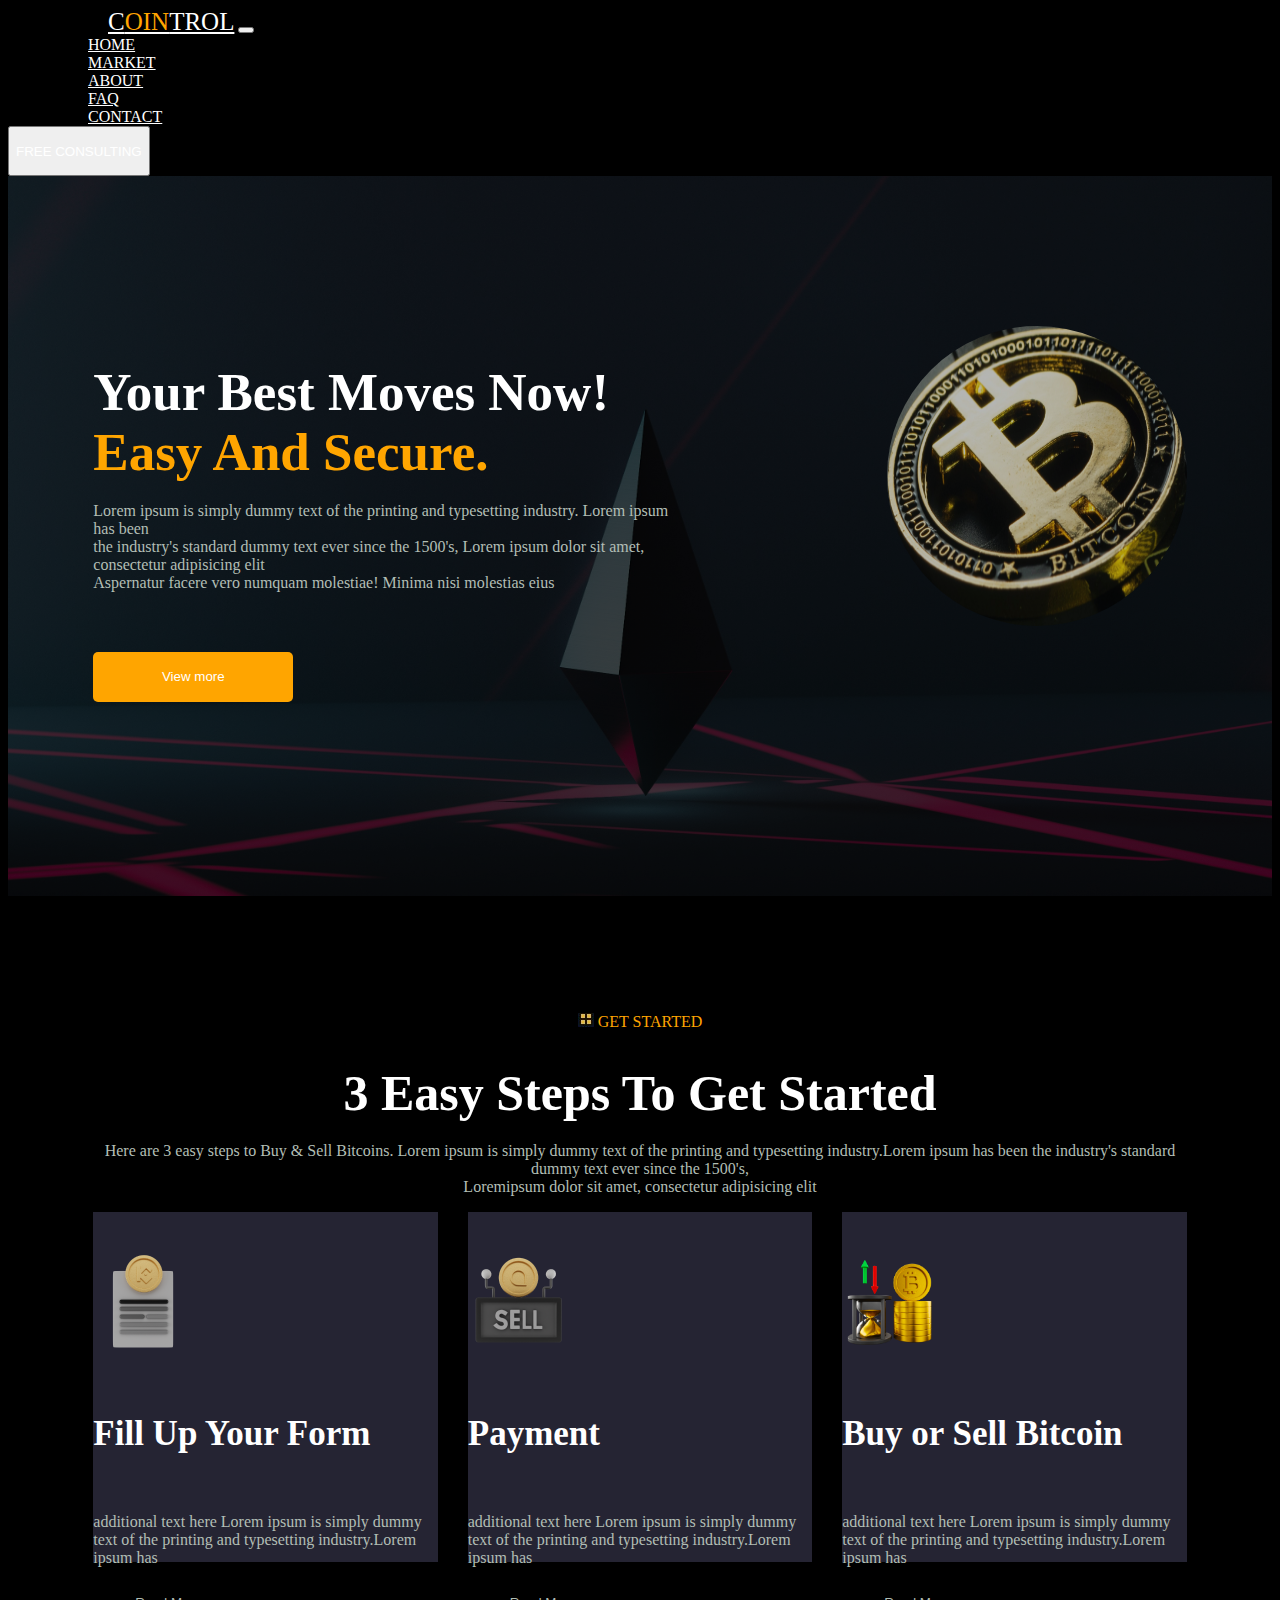
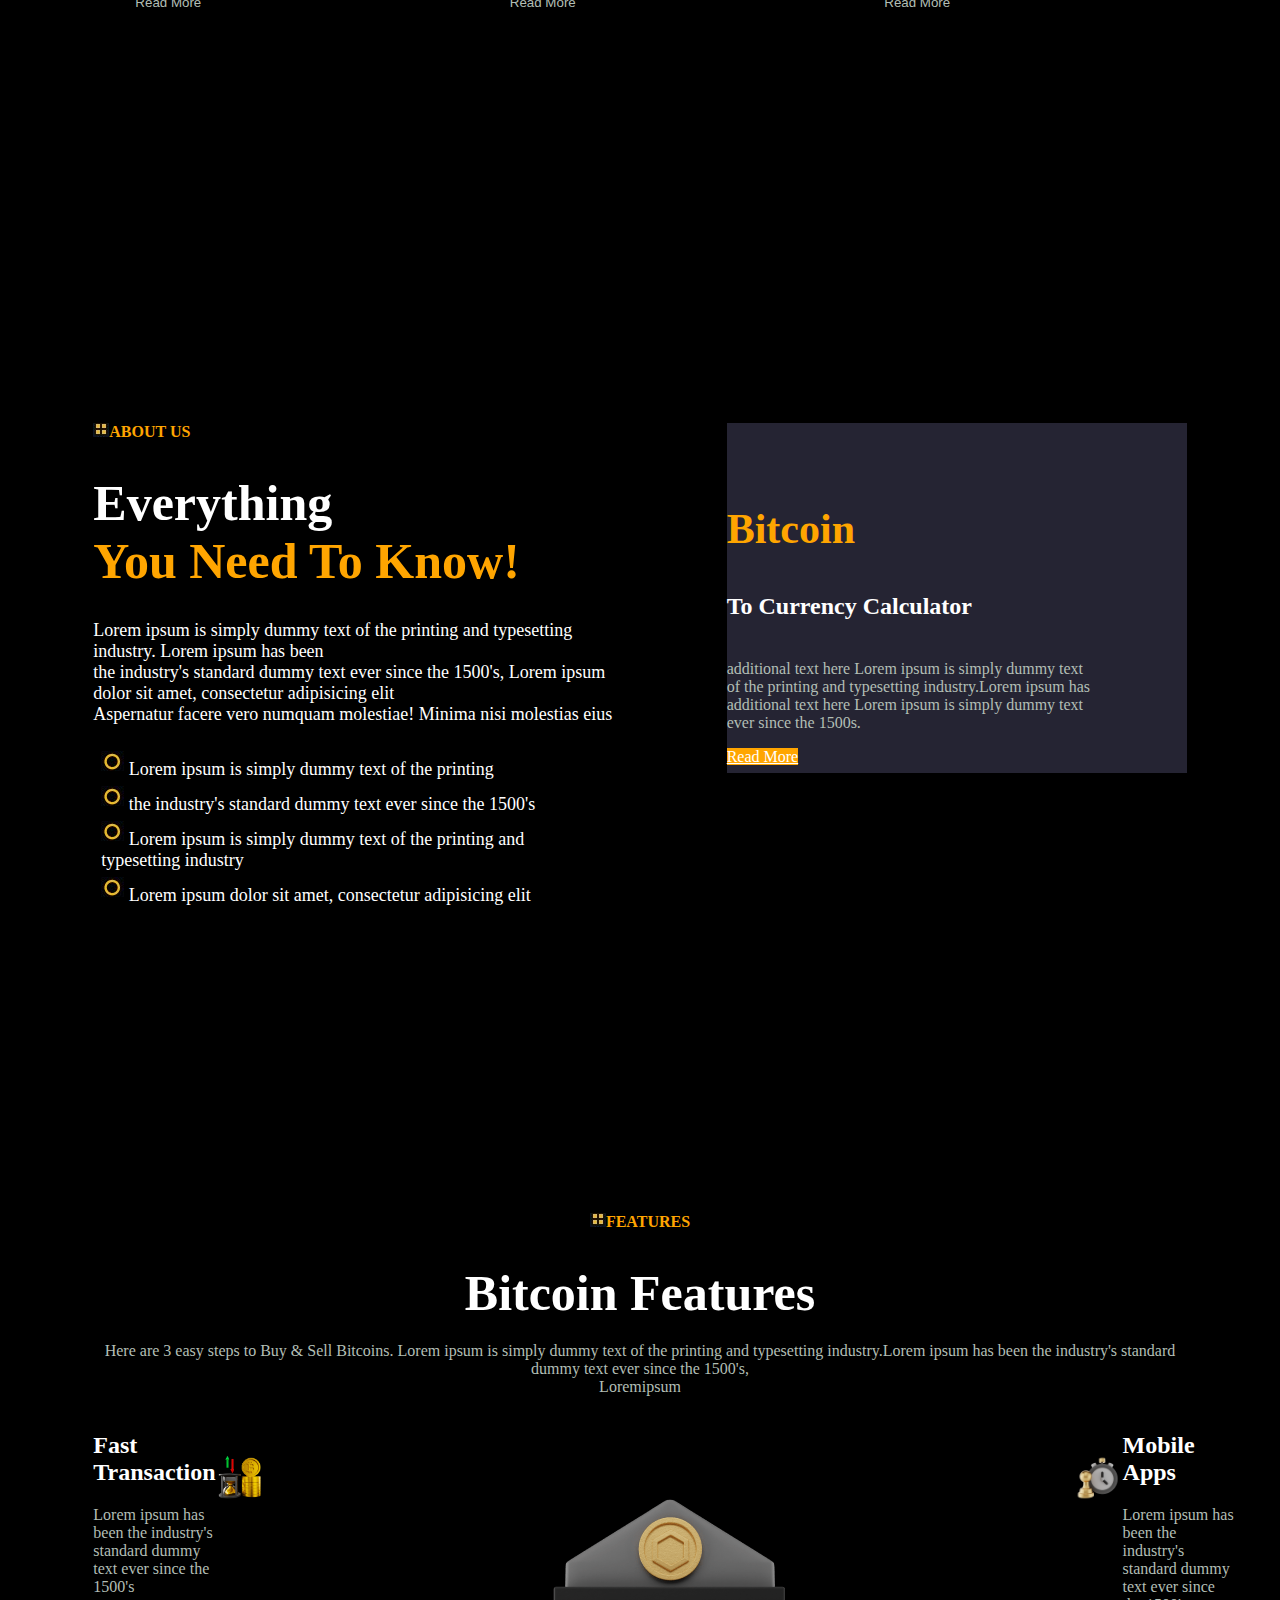
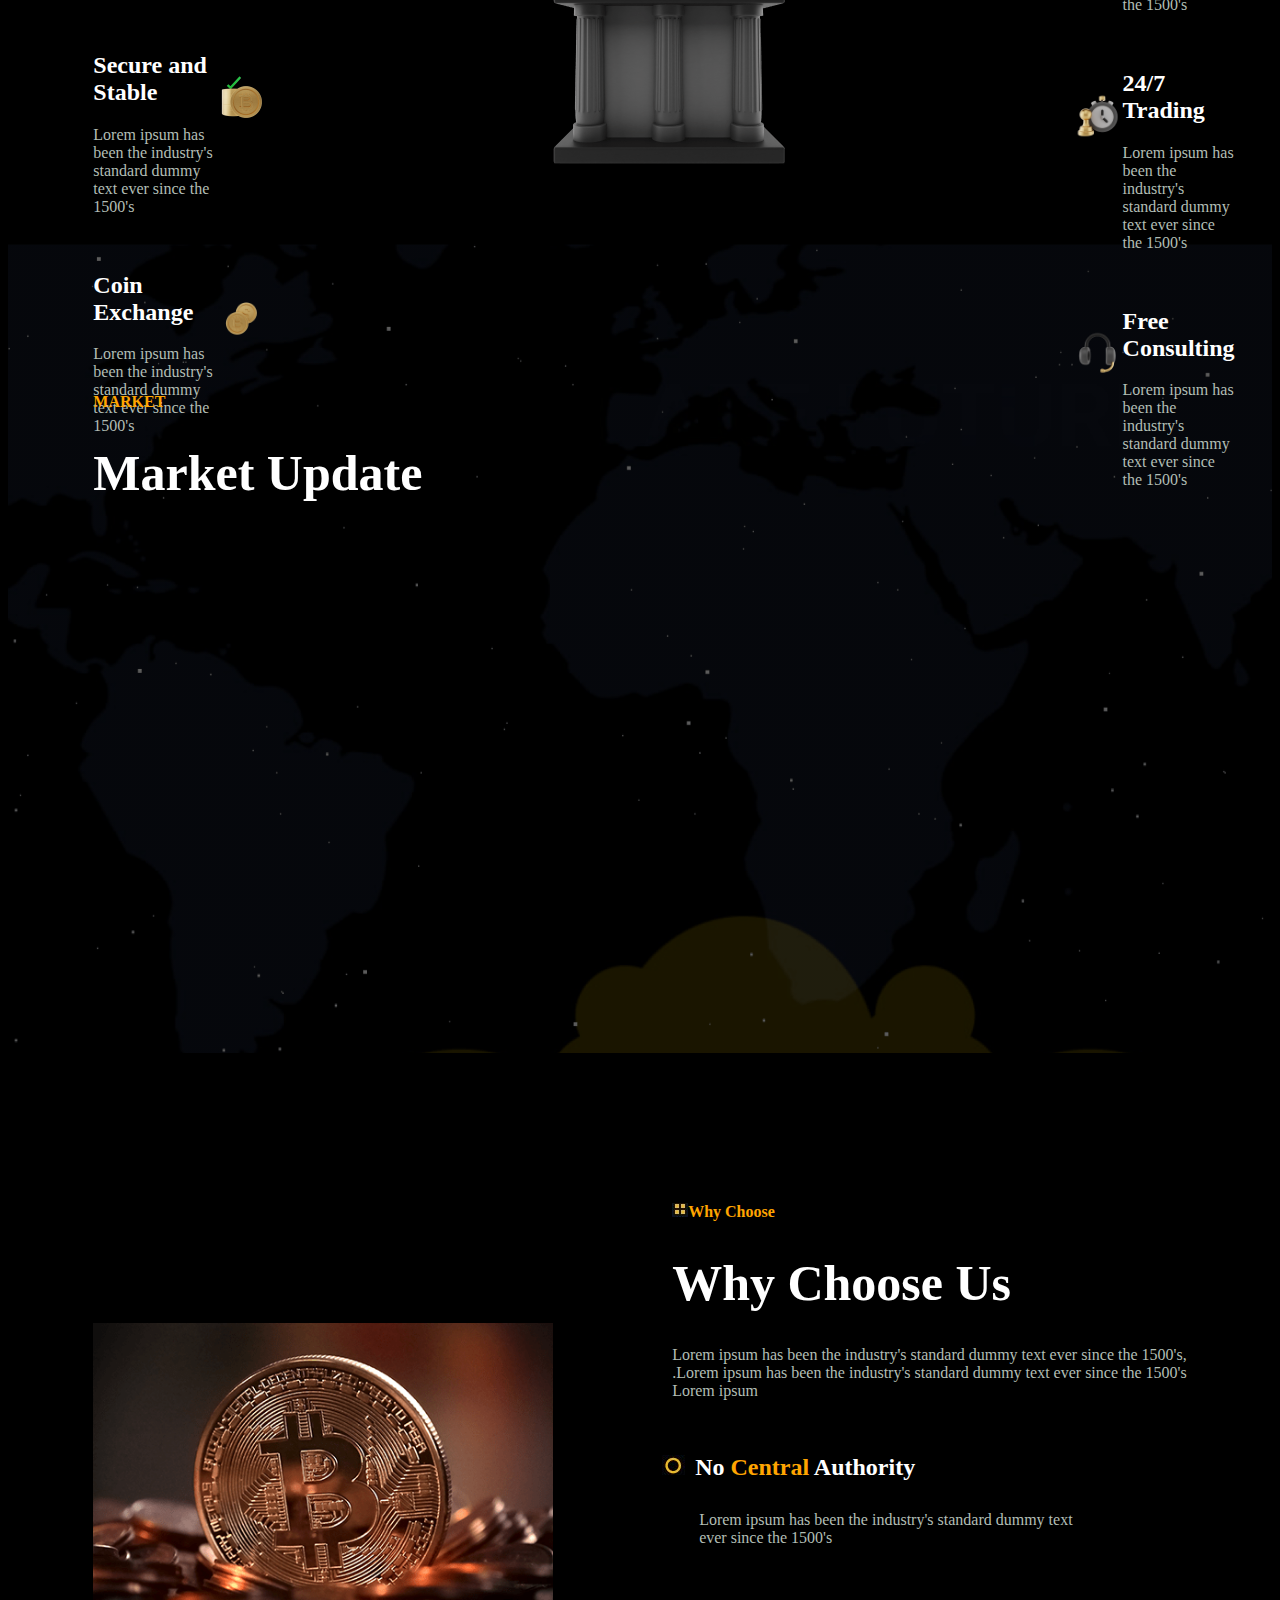
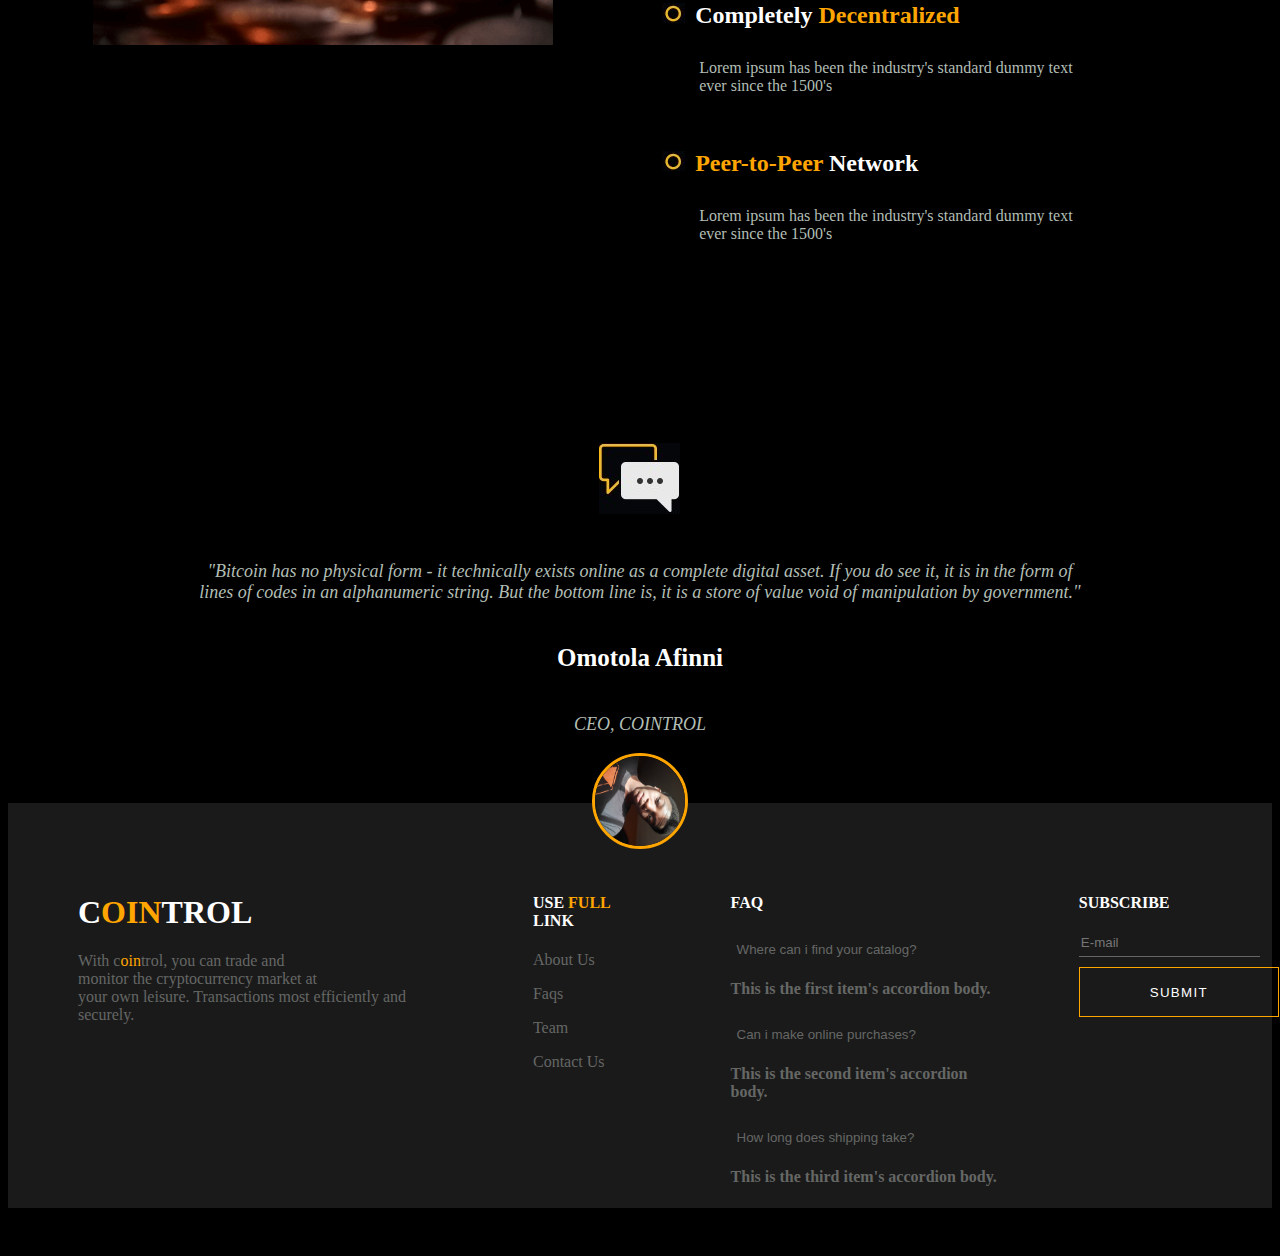
<file: index.html>
<!DOCTYPE html>

<html>

	<head>
	
		<title>COINTROL</title>

		<meta charset="UTF-8" />
		<meta http-equiv="Content-Type" content="text/html;charset=UTF-8">
		<meta name="viewport" content="width=device-width, initial-scale=1.0">
		
		<link href="https://cdn.jsdelivr.net/npm/bootstrap@5.0.2/dist/css/bootstrap.min.css" rel="stylesheet" integrity="sha384-EVSTQN3/azprG1Anm3QDgpJLIm9Nao0Yz1ztcQTwFspd3yD65VohhpuuCOmLASjC" crossorigin="anonymous">
	
		<link rel="stylesheet" type="text/css" href="CSS-CODES/home.css">
	</head>

	<body>
		<!-- Created a functional navbar using bootstrap with some minor vanilla css edits in the style section -->
		<nav class="navbar navbar-expand-lg bg-dark">
			<div class="container-fluid">
				<!-- the logo code -->
				<a class="navbar-brand" href="#">C<span style="color: #ffa500;">OIN</span>TROL</a>
				<!-- Creates a toggler button action so that when the webpage is reduced to a certain width the listed items are stored in it in a dropdown like format -->
				<button class="navbar-toggler" type="button" data-bs-toggle="collapse" data-bs-target="#navbarSupportedContent" aria-controls="navbarSupportedContent" aria-expanded="false" aria-label="Toggle navigation">
					<span class="navbar-toggler-icon"></span>
				</button
				<!-- bootsrap format of the listed items -->
				<div class="collapse navbar-collapse" id="navbarSupportedContent">
					<ul class="navbar-nav me-auto mb-2 mb-lg-0">
						<li class="nav-item">
							<a class="nav-link active" aria-current="page" href="#" id="navbar-home">HOME</a>
						</li>
						<li class="nav-item">
						  <a class="nav-link" href="#">MARKET</a>
						</li>
						<li class="nav-item">
						  <a class="nav-link" href="#" id="navbar-about">ABOUT</a>
						</li>
						<li class="nav-item">
						  <a class="nav-link" href="#" id="navbar-faq">FAQ</a>
						</li>
						<li class="nav-item">
						  <a class="nav-link" href="#" id="navbar-contact">CONTACT</a>
						</li>
					</ul>

					<form class="d-flex" role="search">
						<button class="btn btn-warning" type="submit">FREE CONSULTING</button>
					</form>

				</div>
				
			</div>
		</nav>
	
		<div class="main">

			<div class="HOME">
				<div class="content">
					<div class="home-intro">
						<div class="intro-text">
							<div>
								<h1>Your Best Moves Now!<br><span style="color:#ffa500">Easy And Secure.</span></h1>
								<p>Lorem ipsum is simply dummy text of the printing and typesetting industry. Lorem ipsum has been<br>the industry's 
									standard dummy text ever since the 1500's, Lorem ipsum dolor sit amet, consectetur adipisicing elit<br> 
									Aspernatur facere vero numquam molestiae! Minima nisi molestias eius
								</p>
								<button><a href="#">View more</a></button>
							</div>
							<div>
								<img src="images/btc2.jpeg" alt="" class="intro-btcImg">
							</div>
						</div>
					</div>
				</div> 
			</div>

			<div class="crypto-market-slider">

				<!-- TradingView Widget BEGIN -->
				<div class="tradingview-widget-container">
					<div class="tradingview-widget-container__widget"></div>
					<div class="tradingview-widget-copyright"><a href="https://www.tradingview.com/" rel="noopener nofollow" target="_blank"><span class="blue-text">Track all markets on TradingView</span></a></div>
					<script type="text/javascript" src="https://s3.tradingview.com/external-embedding/embed-widget-ticker-tape.js" async>
					{
					"symbols": [
					  {
						"description": "",
						"proName": "BINANCE:BTCUSDT"
					  },
					  {
						"description": "",
						"proName": "BINANCE:ETHUSD"
					  },
					  {
						"description": "",
						"proName": "CRYPTOCAP:SOL"
					  },
					  {
						"description": "",
						"proName": "CRYPTOCAP:DOGE"
					  },
					  {
						"description": "",
						"proName": "BINANCE:TRXUSDT"
					  },
					  {
						"description": "",
						"proName": "BINANCE:ETHUSD"
					  }
					],
					"showSymbolLogo": true,
					"colorTheme": "dark",
					"isTransparent": false,
					"displayMode": "adaptive",
					"locale": "en"
				  }
					</script>
				  </div>
				  <!-- TradingView Widget END -->
			
			</div>

			<div class="get-started">
				<div class="get-started-content">
					<h7><span  style="color:#ffa500"><img src="images/ndg.jpg" alt=""> GET STARTED</span></h7>
					<h1>3 Easy Steps To Get Started</h1>
					<p>Here are 3 easy steps to Buy & Sell Bitcoins. Lorem ipsum is simply dummy text of the printing and typesetting industry.Lorem ipsum has been the industry's 
						standard dummy text ever since the 1500's,<br>Loremipsum dolor sit amet, consectetur adipisicing elit
					</p>
				</div>

				<div class="get-started-cards">
					<div class="row">
							<div class="card">
								<div class="card-body">
									<img src="images/Untitled2.png" alt="">
									<h5 class="card-title">Fill Up Your Form</h5>
									<p class="card-text">additional text here Lorem ipsum is simply dummy text of the printing and typesetting industry.Lorem ipsum has </p>
									<p><a href="#"><button>Read More</button></a></p>
								</div>
							</div>
						
						
							<div class="card">
								<div class="card-body">
									<img src="images/logo.png" alt="">
									<h5 class="card-title">Payment</h5>
									<p class="card-text">additional text here Lorem ipsum is simply dummy text of the printing and typesetting industry.Lorem ipsum has </p>
									<p><a href="#"><button>Read More</button></a></p>
								</div>
							</div>

							<div class="card">
								<div class="card-body">
									<img src="images/Untitled 1.png" alt="" style="width: 100px;">
									<h5 class="card-title">Buy or Sell Bitcoin</h5>
									<p class="card-text">additional text here Lorem ipsum is simply dummy text of the printing and typesetting industry.Lorem ipsum has </p>
									<p><a href="#"><button>Read More</button></a></p>
								</div>
							</div>
					</div>
				</div>
			</div>

			<div class="about-us">
				<div class="about-us-content">
					<div class="about-us-texts">
						<h7><span  style="color:#ffa500"><img src="images/ndg.jpg" alt="">ABOUT US</span></h7>
						<h1>Everything<br><span  style="color:#ffa500">You Need To Know!</span></h1>
						<p>Lorem ipsum is simply dummy text of the printing and typesetting industry. Lorem ipsum has been<br>the industry's 
							standard dummy text ever since the 1500's, Lorem ipsum dolor sit amet, consectetur adipisicing elit<br> 
							Aspernatur facere vero numquam molestiae! Minima nisi molestias eius
						</p>
						<ul>
							<li> <img src="images/list-item.jpg" alt=""> Lorem ipsum is simply dummy text of the printing</li>
							<li> <img src="images/list-item.jpg" alt=""> the industry's standard dummy text ever since the 1500's</li>
							<li> <img src="images/list-item.jpg" alt=""> Lorem ipsum is simply dummy text of the printing and typesetting industry</li>
							<li> <img src="images/list-item.jpg" alt=""> Lorem ipsum dolor sit amet, consectetur adipisicing elit</li>
						</ul>
					</div>

					<div class="bitcoin-converter">
						<div class="card">
							<div class="card-body">
								<h3 class="card-title">Bitcoin</h3>
								<h5 class="card-title">To Currency Calculator</h5>
								<p class="card-text" style="color: #b2beb5;">additional text here Lorem ipsum is simply dummy text<br>of the printing and typesetting industry.Lorem ipsum has<br>
									additional text here Lorem ipsum is simply dummy text<br>ever since the 1500s.
								</p>
								<a href="#" class="btn">Read More</a>
							</div>
						</div>
					</div>
				</div>
			</div>

			<div class="features">
				<div class="features-content">

					<div class="features-texts">
						<h7><span  style="color:#ffa500"><img src="images/ndg.jpg" alt="">FEATURES</span></h7>
						<h1>Bitcoin Features</h1>
						<p>Here are 3 easy steps to Buy & Sell Bitcoins. Lorem ipsum is simply dummy text of the printing and typesetting industry.Lorem ipsum has been the industry's 
							standard dummy text ever since the 1500's,<br>Loremipsum 
						</p>
					</div>

					<div class="features-info">
						<div class="section-1">
							<div class="fast-transaction" style="display: flex;">
								<div>
									<h2>Fast Transaction</h2>
									<p>Lorem ipsum has been the industry's<br>standard dummy text ever since the 1500's</p>
								</div>
								<div>
									<img src="images/Untitled 1.png" alt="" class="section-icon">
								</div>
							</div>
							<div class="secure-and-stable" style="display: flex;">
								<div>
									<h2>Secure and Stable</h2>
									<p>Lorem ipsum has been the industry's<br> standard dummy text ever since the 1500's</p>
								</div>
								<div>
									<img src="images/stable.png" alt="" class="section-icon">
								</div>
							</div>
							<div class="coin-exchange"  style="display: flex;">
								<div>
									<h2>Coin Exchange</h2>
									<p>Lorem ipsum has been the industry's<br> standard dummy text ever since the 1500's</p>
								</div>
								<div>
									<img src="images/coin.png" alt="" class="section-icon">
								</div>
							</div>
						</div>

						<div class="section-2">
							<img src="images/features-img1.png" alt="" class="section-image">
						</div>

						<div class="section-3">
							<div class="mobile-apps" style="display: flex;">
								<div>
									<img src="images/trading.png" alt="" class="section-icon">
								</div>
								<div>
									<h2>Mobile Apps</h2>
									<p>Lorem ipsum has been the industry's<br>standard dummy text ever since the 1500's</p>
								</div>
							</div>
							<div class="trading" style="display: flex;">
								<div>
									<img src="images/trading.png" alt="" class="section-icon">
								</div>
								<div>
									<h2>24/7 Trading</h2>
									<p>Lorem ipsum has been the industry's<br>standard dummy text ever since the 1500's</p>
								</div>
							</div>
							<div class="free-consulting" style="display: flex;">
								<div>
									<img src="images/consulting.png" alt="" class="section-icon">
								</div>
								<div>
									<h2>Free Consulting</h2>
									<p>Lorem ipsum has been the industry's<br>standard dummy text ever since the 1500's</p>
								</div>
							</div>
						</div>
					</div>

				</div>
			</div>

			<div class="market">
				<div class="market-content">
					<div class="market-text">
						<h7><span  style="color:#ffa500">MARKET</span></h7>
						<h1>Market Update</h1>
					</div>
					
							<!-- TradingView Widget BEGIN -->
							<div class="tradingview-widget-container">
								<div class="tradingview-widget-container__widget"></div>
								<div class="tradingview-widget-copyright"><a href="https://www.tradingview.com/" rel="noopener nofollow" target="_blank"><span class="blue-text">Track all markets on TradingView</span></a></div>
								<script type="text/javascript" src="https://s3.tradingview.com/external-embedding/embed-widget-screener.js" async>
								{
								"width": 1450,
								"height": 494,
								"defaultColumn": "overview",
								"screener_type": "crypto_mkt",
								"displayCurrency": "USD",
								"colorTheme": "dark",
								"locale": "en"
							  }
								</script>
							</div>
							  <!-- TradingView Widget END -->
					
				</div>
			</div>

			<div class="choose-us">
				<div class="choose-us-content">
					<img src="images/choose-us.png" style="width:42%; padding-top:120px;" class="choose-usBTC">

					<div class="choose-us-text">
						<h7><span  style="color:#ffa500"><img src="images/ndg.jpg" alt="">Why Choose</span></h7>
						<h1>Why Choose Us</h1>
						<p>Lorem ipsum has been the industry's standard dummy text ever since the 1500's,<br>.Lorem ipsum has been the industry's standard dummy text ever since the 1500's<br>
							Lorem ipsum
						</p>

						<div class="choose-us-info">
							<div>
								<h2><img src="images/list-item.jpg" alt="" class="choose-logo">No <span style="color:#ffa500">Central</span> Authority</h2>
								<p>Lorem ipsum has been the industry's standard dummy text<br> ever since the 1500's</p>
							</div>
							<div>
								<h2><img src="images/list-item.jpg" alt="" class="choose-logo">Completely <span style="color:#ffa500">Decentralized</span></h2>
								<p>Lorem ipsum has been the industry's standard dummy text<br> ever since the 1500's</p>
							</div>
							<div>
								<h2><img src="images/list-item.jpg" alt="" class="choose-logo"><span style="color:#ffa500">Peer-to-Peer</span> Network</h2>
								<p>Lorem ipsum has been the industry's standard dummy text<br> ever since the 1500's</p>
							</div>
						</div>
					</div>
					
				</div>
			</div>

			<div class="owners-quote">
				<div class="owners-quote-content">
					<div class="owners-quote-text">
						<img src="images/owners-quote.jpg" alt="" class="oq-img">
						<p>"Bitcoin has no physical form - it technically exists online as a complete digital asset. If you do see it, it is in the form of<br>
							lines of codes in an alphanumeric string. But the bottom line is, it is a store of value void of manipulation by government."
						</p>
						<h5>Omotola Afinni</h5>
						<p>CEO, COINTROL</p>
					</div>
					<img src="images/tola.jpg" alt="" class="owner-img">
				</div>
			</div>

			<div class="ending-details">
				<div class="ending-detailsContent">

					<div>
					<h1>C<span style="color: #ffa500;">OIN</span>TROL</h1>
					<p>
						With c<span style="color: #ffa500;">oin</span>trol, you can trade and<br>monitor the cryptocurrency market at<br>your own leisure. Transactions
						most efficiently and securely.
					</p>
					</div>
					<div>
						<h4>USE <span style="color: #ffa500;">FULL</span> LINK</h4>
							<p><a href="#" id="con-ab">About Us</a></p>
							<p><a href="#" id="con-f">Faqs</a></p>
							<p>Team</p>
							<p><a href="#" id="con-con">Contact Us</a></p>
					</div>
					<div>
						<h4>FAQ</h4>
						<div class="accordion" id="accordionExample">
							<div class="accordion-item">
							  <h2 class="accordion-header">
								<button class="accordion-button" type="button" data-bs-toggle="collapse" data-bs-target="#collapseOne" aria-expanded="true" aria-controls="collapseOne">
								  Where can i find your catalog?
								</button>
							  </h2>
							  <div id="collapseOne" class="accordion-collapse collapse show" data-bs-parent="#accordionExample">
								<div class="accordion-body">
								  <strong>This is the first item's accordion body.</strong>
								</div>
							  </div>
							</div>
							<div class="accordion-item">
							  <h2 class="accordion-header">
								<button class="accordion-button collapsed" type="button" data-bs-toggle="collapse" data-bs-target="#collapseTwo" aria-expanded="false" aria-controls="collapseTwo">
								  Can i make online purchases?
								</button>
							  </h2>
							  <div id="collapseTwo" class="accordion-collapse collapse" data-bs-parent="#accordionExample">
								<div class="accordion-body">
								  <strong>This is the second item's accordion body.</strong>
								</div>
							  </div>
							</div>
							<div class="accordion-item">
							  <h2 class="accordion-header">
								<button class="accordion-button collapsed" type="button" data-bs-toggle="collapse" data-bs-target="#collapseThree" aria-expanded="false" aria-controls="collapseThree">
								  How long does shipping take?
								</button>
							  </h2>
							  <div id="collapseThree" class="accordion-collapse collapse" data-bs-parent="#accordionExample">
								<div class="accordion-body">
								  <strong>This is the third item's accordion body.</strong>
								</div>
							  </div>
							</div>
						</div>

					</div>
					<div>
						<h4>SUBSCRIBE</h4>
						<input type="email" placeholder="E-mail"> <br>
						<button type="submit" class="submit-button">SUBMIT</button>
					</div>

				</div>
			</div>


		</div>

		<script src="https://ajax.googleapis.com/ajax/libs/jquery/3.7.0/jquery.min.js"></script>

		<script src="https://cdn.jsdelivr.net/npm/bootstrap@5.0.2/dist/js/bootstrap.bundle.min.js" integrity="sha384-MrcW6ZMFYlzcLA8Nl+NtUVF0sA7MsXsP1UyJoMp4YLEuNSfAP+JcXn/tWtIaxVXM" crossorigin="anonymous"></script>

		<script src="js-codes/index.js"></script>

	</body>

</html>
</file>
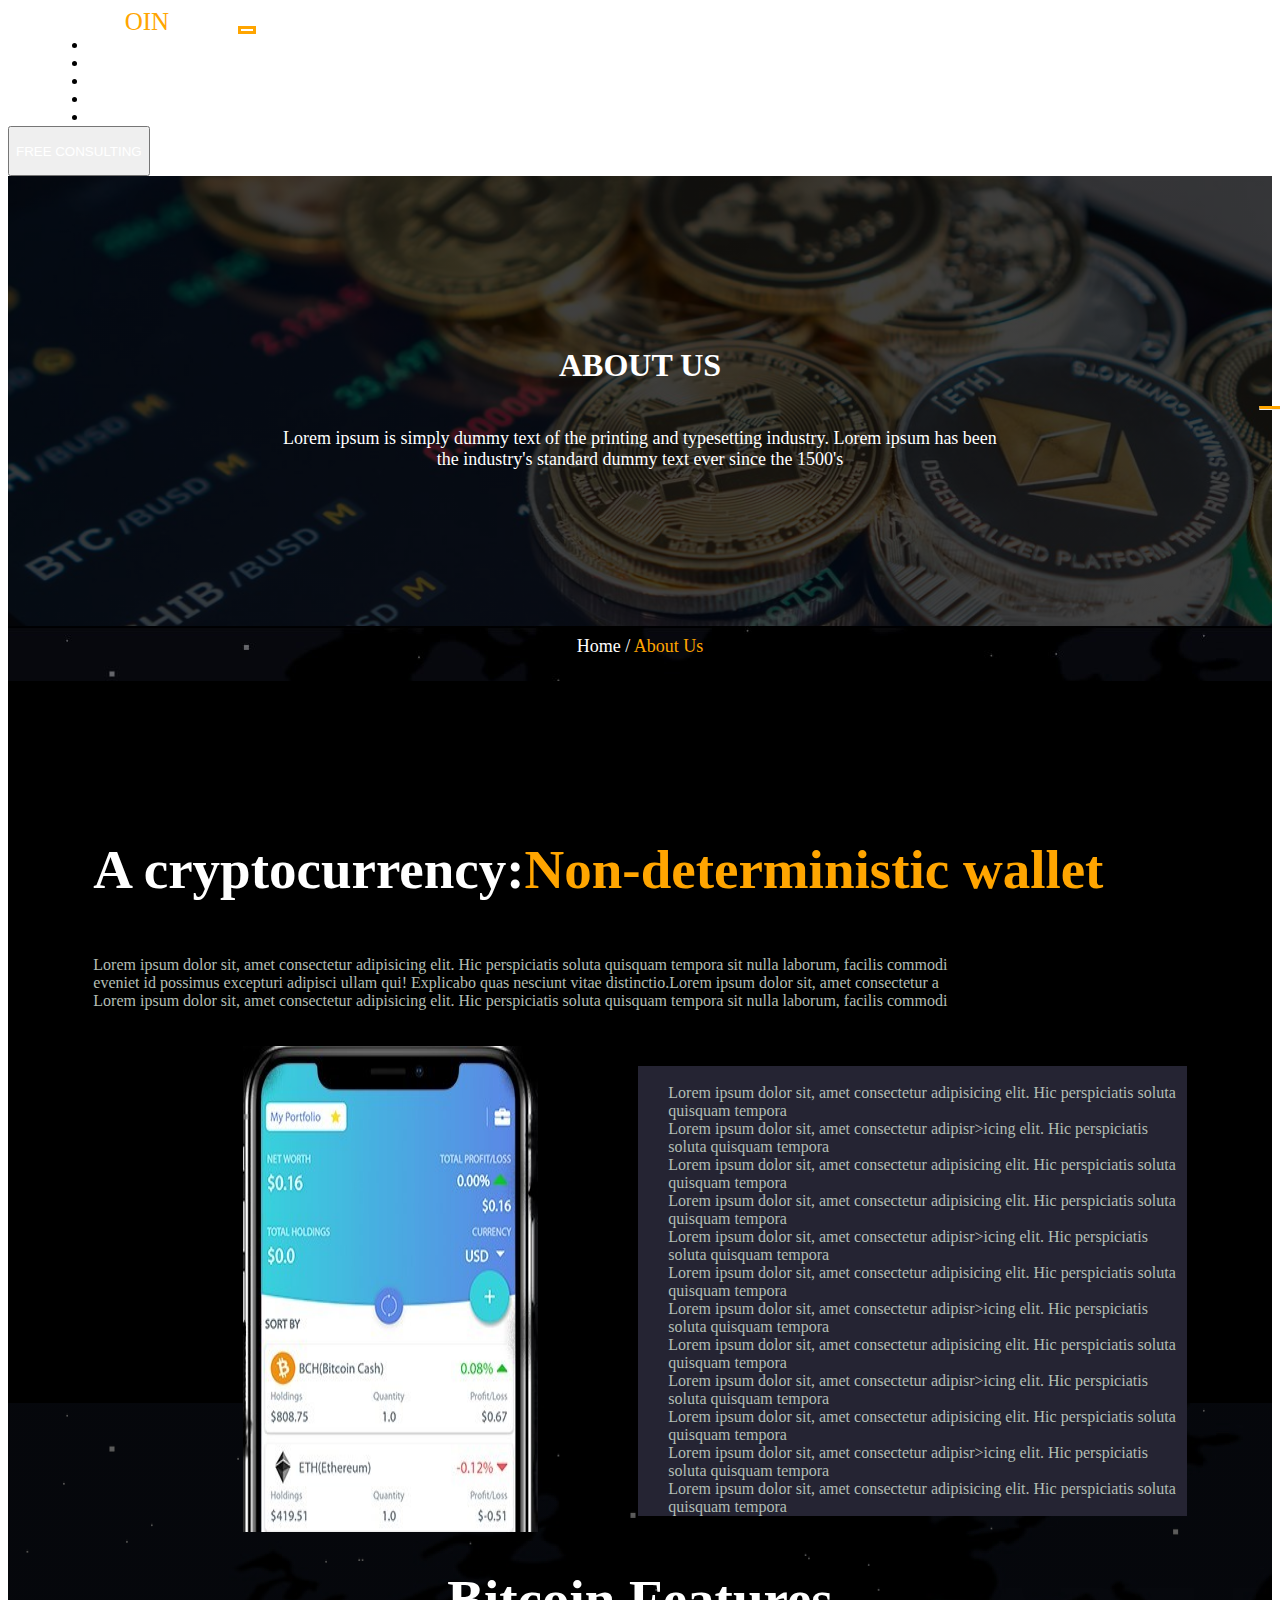
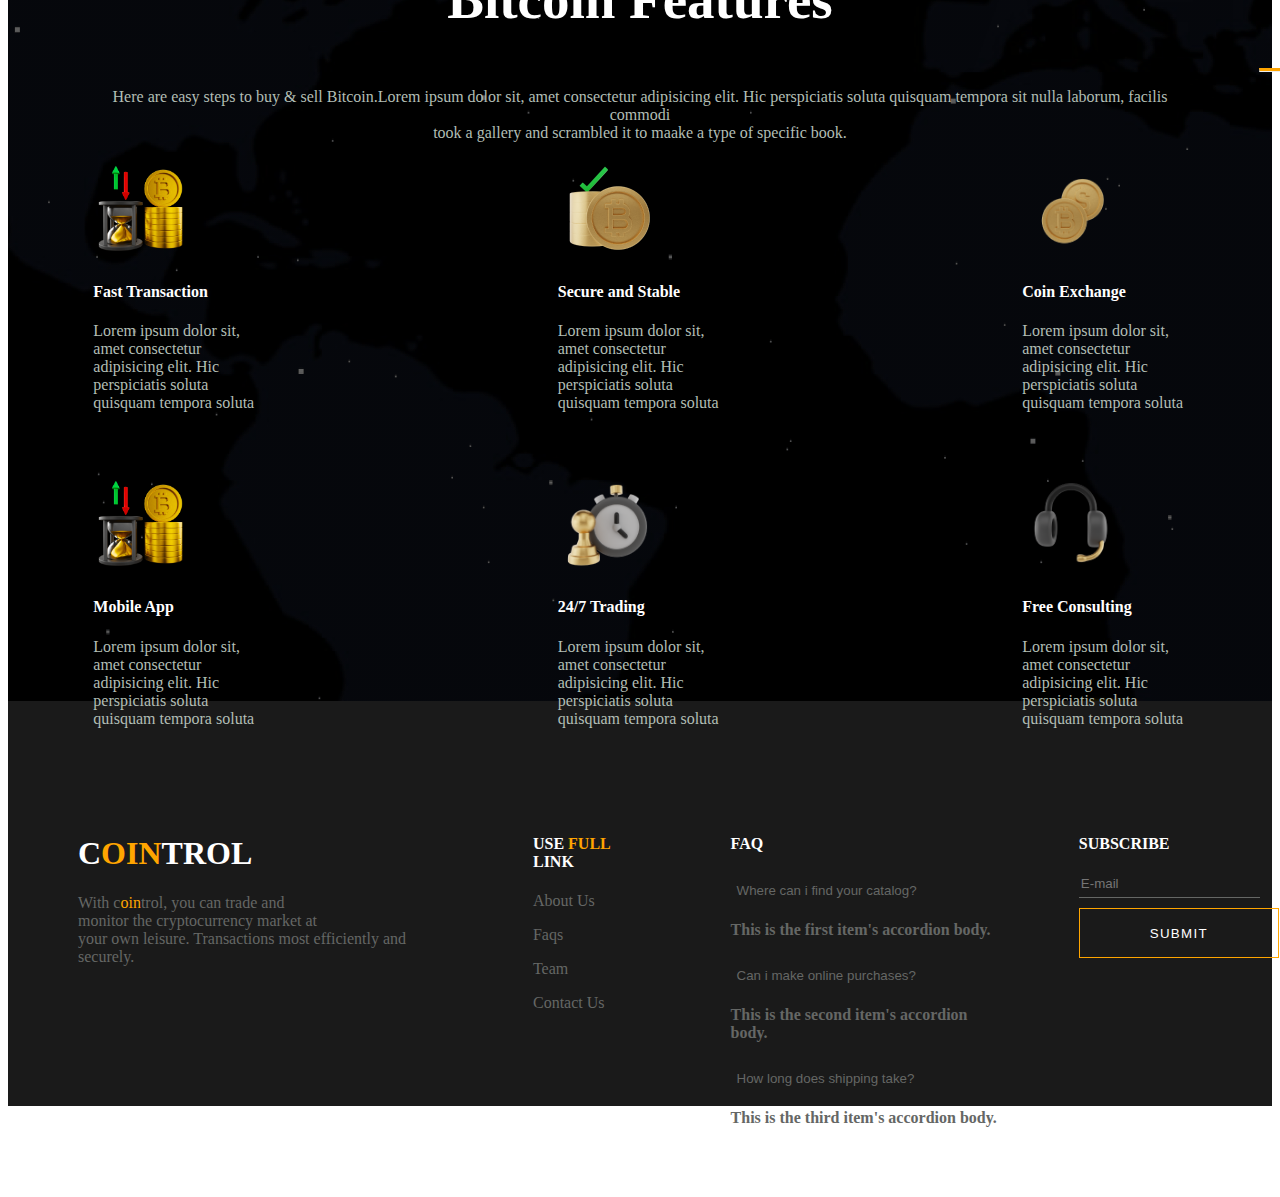
<file: about us.html>
<!DOCTYPE html>

<html>

	<head>
	
		<title>COINTROL</title>

		<meta charset="UTF-8" />
		<meta http-equiv="Content-Type" content="text/html;charset=UTF-8">
		<meta name="viewport" content="width=device-width, initial-scale=1.0">
		
		<link href="https://cdn.jsdelivr.net/npm/bootstrap@5.0.2/dist/css/bootstrap.min.css" rel="stylesheet" integrity="sha384-EVSTQN3/azprG1Anm3QDgpJLIm9Nao0Yz1ztcQTwFspd3yD65VohhpuuCOmLASjC" crossorigin="anonymous">
		
		<link rel="stylesheet" type="text/css" href="CSS-CODES/about.css">
	</head>

	<body>
		<!-- Created a functional navbar using bootstrap with some minor vanilla css edits in the style section -->
		<nav class="navbar navbar-expand-lg bg-dark">
			<div class="container-fluid">
				<!-- the logo code -->
				<a class="navbar-brand" href="#">C<span style="color: #ffa500;">OIN</span>TROL</a>
				<!-- Creates a toggler button action so that when the webpage is reduced to a certain width the listed items are stored in it in a dropdown like format -->
				<button class="navbar-toggler" type="button" data-bs-toggle="collapse" data-bs-target="#navbarSupportedContent" aria-controls="navbarSupportedContent" aria-expanded="false" aria-label="Toggle navigation">
					<span class="navbar-toggler-icon"></span>
				  </button
				<!-- bootsrap format of the listed items -->
				<div class="collapse navbar-collapse" id="navbarSupportedContent">
					<ul class="navbar-nav me-auto mb-2 mb-lg-0">
						<li class="nav-item">
							<a class="nav-link active" aria-current="page" href="#" id="navbar-home">HOME</a>
						</li>
						<li class="nav-item">
						  <a class="nav-link" href="#">MARKET</a>
						</li>
						<li class="nav-item">
						  <a class="nav-link" href="#" id="navbar-about">ABOUT</a>
						</li>
						<li class="nav-item">
						  <a class="nav-link" href="#" id="navbar-faq">FAQ</a>
						</li>
						<li class="nav-item">
						  <a class="nav-link" href="#" id="navbar-contact">CONTACT</a>
						</li>
					</ul>

					<form class="d-flex" role="search">
						<button class="btn btn-warning" type="submit">FREE CONSULTING</button>
					</form>

				</div>
				
			</div>
		</nav>
	
		<div class="main">

			<div class="About-us">
				<div class="About-us-content">
					<h1>ABOUT US</h1>
                    <hr class="about-us-hr">
                    <p>Lorem ipsum is simply dummy text of the printing and typesetting industry. Lorem ipsum has been<br>the industry's 
                        standard dummy text ever since the 1500's
                    </p>
				</div> 
			</div>

			<div class="About-us-slider">
                <span>Home / <span style="color: #ffa500;">About Us</span></span>
			</div>

            <div class="info-section">
                <div class="info-content">
                    <h1>A cryptocurrency:<span style="color: #ffa500;">Non-deterministic wallet</span></h1>
					<p>Lorem ipsum dolor sit, amet consectetur adipisicing elit. Hic perspiciatis soluta quisquam tempora sit nulla laborum, facilis commodi<br> 
						eveniet id possimus excepturi adipisci ullam qui! Explicabo quas nesciunt vitae distinctio.Lorem ipsum dolor sit, amet consectetur a<br>
						Lorem ipsum dolor sit, amet consectetur adipisicing elit. Hic perspiciatis soluta quisquam tempora sit nulla laborum, facilis commodi
					</p>
                        <div class="info-content-text">
							<img src="images/wallet-app.jpg" alt="..." >
							<p>Lorem ipsum dolor sit, amet consectetur adipisicing elit. Hic perspiciatis soluta quisquam tempora<br>
								Lorem ipsum dolor sit, amet consectetur adipisr>icing elit. Hic perspiciatis soluta quisquam tempora<br>
								Lorem ipsum dolor sit, amet consectetur adipisicing elit. Hic perspiciatis soluta quisquam tempora<br>
								Lorem ipsum dolor sit, amet consectetur adipisicing elit. Hic perspiciatis soluta quisquam tempora<br>
								Lorem ipsum dolor sit, amet consectetur adipisr>icing elit. Hic perspiciatis soluta quisquam tempora<br>
								Lorem ipsum dolor sit, amet consectetur adipisicing elit. Hic perspiciatis soluta quisquam tempora<br>
								Lorem ipsum dolor sit, amet consectetur adipisr>icing elit. Hic perspiciatis soluta quisquam tempora<br>
								Lorem ipsum dolor sit, amet consectetur adipisicing elit. Hic perspiciatis soluta quisquam tempora<br>
								Lorem ipsum dolor sit, amet consectetur adipisr>icing elit. Hic perspiciatis soluta quisquam tempora<br>
								Lorem ipsum dolor sit, amet consectetur adipisicing elit. Hic perspiciatis soluta quisquam tempora<br>
								Lorem ipsum dolor sit, amet consectetur adipisr>icing elit. Hic perspiciatis soluta quisquam tempora<br>
								Lorem ipsum dolor sit, amet consectetur adipisicing elit. Hic perspiciatis soluta quisquam tempora
							</p>
                        </div>
                </div>
            </div>

			<div class="bitcoin-feature">
				<div class="bitcoin-feat-content">
					<h1>Bitcoin Features</h1>
					<hr class="bitcoin-feat-hr">
					<p>Here are easy steps to buy & sell Bitcoin.Lorem ipsum dolor sit, amet consectetur adipisicing elit. Hic perspiciatis soluta quisquam tempora sit nulla laborum, facilis commodi<br>
						took a gallery and scrambled it to maake a type of specific book.
					</p>
						<div class="bitcoin-feat-text">

							<div class="first-part">
								<div>
									<img src="images/Untitled 1.png" alt="..." style="width:100px;">
									<h4>Fast Transaction</h4>
									<p>Lorem ipsum dolor sit, amet consectetur<br>
										adipisicing elit. Hic perspiciatis soluta<br>
										quisquam tempora soluta
									</p>
								</div>
								<div>
									<img src="images/stable.png" alt="..." style="width:100px;">
									<h4>Secure and Stable</h4>
									<p>Lorem ipsum dolor sit, amet consectetur<br>
										adipisicing elit. Hic perspiciatis soluta<br>
										quisquam tempora soluta
									</p>
								</div>
								<div>
									<img src="images/coin.png" alt="..." style="width:100px;">
									<h4>Coin Exchange</h4>
									<p>Lorem ipsum dolor sit, amet consectetur<br>
										adipisicing elit. Hic perspiciatis soluta<br>
										quisquam tempora soluta
									</p>
								</div>
							</div>

							<div class="second-part">
								<div>
									<img src="images/Untitled 1.png" alt="..." style="width:100px;">
									<h4>Mobile App</h4>
									<p>Lorem ipsum dolor sit, amet consectetur<br>
										adipisicing elit. Hic perspiciatis soluta<br>
										quisquam tempora soluta
									</p>
								</div>
								<div>
									<img src="images/trading.png" alt="..." style="width:100px;">
									<h4>24/7 Trading</h4>
									<p>Lorem ipsum dolor sit, amet consectetur<br>
										adipisicing elit. Hic perspiciatis soluta<br>
										quisquam tempora soluta
									</p>
								</div>
								<div>
									<img src="images/consulting.png" alt="..." style="width:100px;">
									<h4>Free Consulting</h4>
									<p>Lorem ipsum dolor sit, amet consectetur<br>
										adipisicing elit. Hic perspiciatis soluta<br>
										quisquam tempora soluta
									</p>
								</div>
							</div>

						</div>
				</div>
			</div>

			

			<div class="ending-details">
				<div class="ending-detailsContent">

					<div>
					<h1>C<span style="color: #ffa500;">OIN</span>TROL</h1>
					<p>
						With c<span style="color: #ffa500;">oin</span>trol, you can trade and<br>monitor the cryptocurrency market at<br>your own leisure. Transactions
						most efficiently and securely.
					</p>
					</div>
					<div>
						<h4>USE <span style="color: #ffa500;">FULL</span> LINK</h4>
							<p><a href="#" id="con-ab">About Us</a></p>
							<p><a href="#" id="con-f">Faqs</a></p>
							<p>Team</p>
							<p><a href="#" id="con-con">Contact Us</a></p>
					</div>
					<div>
						<h4>FAQ</h4>
						<div class="accordion" id="accordionExample">
							<div class="accordion-item">
							  <h2 class="accordion-header">
								<button class="accordion-button" type="button" data-bs-toggle="collapse" data-bs-target="#collapseOne" aria-expanded="true" aria-controls="collapseOne">
								  Where can i find your catalog?
								</button>
							  </h2>
							  <div id="collapseOne" class="accordion-collapse collapse show" data-bs-parent="#accordionExample">
								<div class="accordion-body">
								  <strong>This is the first item's accordion body.</strong>
								</div>
							  </div>
							</div>
							<div class="accordion-item">
							  <h2 class="accordion-header">
								<button class="accordion-button collapsed" type="button" data-bs-toggle="collapse" data-bs-target="#collapseTwo" aria-expanded="false" aria-controls="collapseTwo">
								  Can i make online purchases?
								</button>
							  </h2>
							  <div id="collapseTwo" class="accordion-collapse collapse" data-bs-parent="#accordionExample">
								<div class="accordion-body">
								  <strong>This is the second item's accordion body.</strong>
								</div>
							  </div>
							</div>
							<div class="accordion-item">
							  <h2 class="accordion-header">
								<button class="accordion-button collapsed" type="button" data-bs-toggle="collapse" data-bs-target="#collapseThree" aria-expanded="false" aria-controls="collapseThree">
								  How long does shipping take?
								</button>
							  </h2>
							  <div id="collapseThree" class="accordion-collapse collapse" data-bs-parent="#accordionExample">
								<div class="accordion-body">
								  <strong>This is the third item's accordion body.</strong>
								</div>
							  </div>
							</div>
						</div>

					</div>
					<div>
						<h4>SUBSCRIBE</h4>
						<input type="email" placeholder="E-mail"> <br>
						<button type="submit" class="submit-button">SUBMIT</button>
					</div>

				</div>
			</div>


		</div>

		<script src="https://ajax.googleapis.com/ajax/libs/jquery/3.7.0/jquery.min.js"></script>

		<script src="https://cdn.jsdelivr.net/npm/bootstrap@5.0.2/dist/js/bootstrap.bundle.min.js" integrity="sha384-MrcW6ZMFYlzcLA8Nl+NtUVF0sA7MsXsP1UyJoMp4YLEuNSfAP+JcXn/tWtIaxVXM" crossorigin="anonymous"></script>

		<script src="js-codes/about.js"></script>

	</body>

</html>
</file>
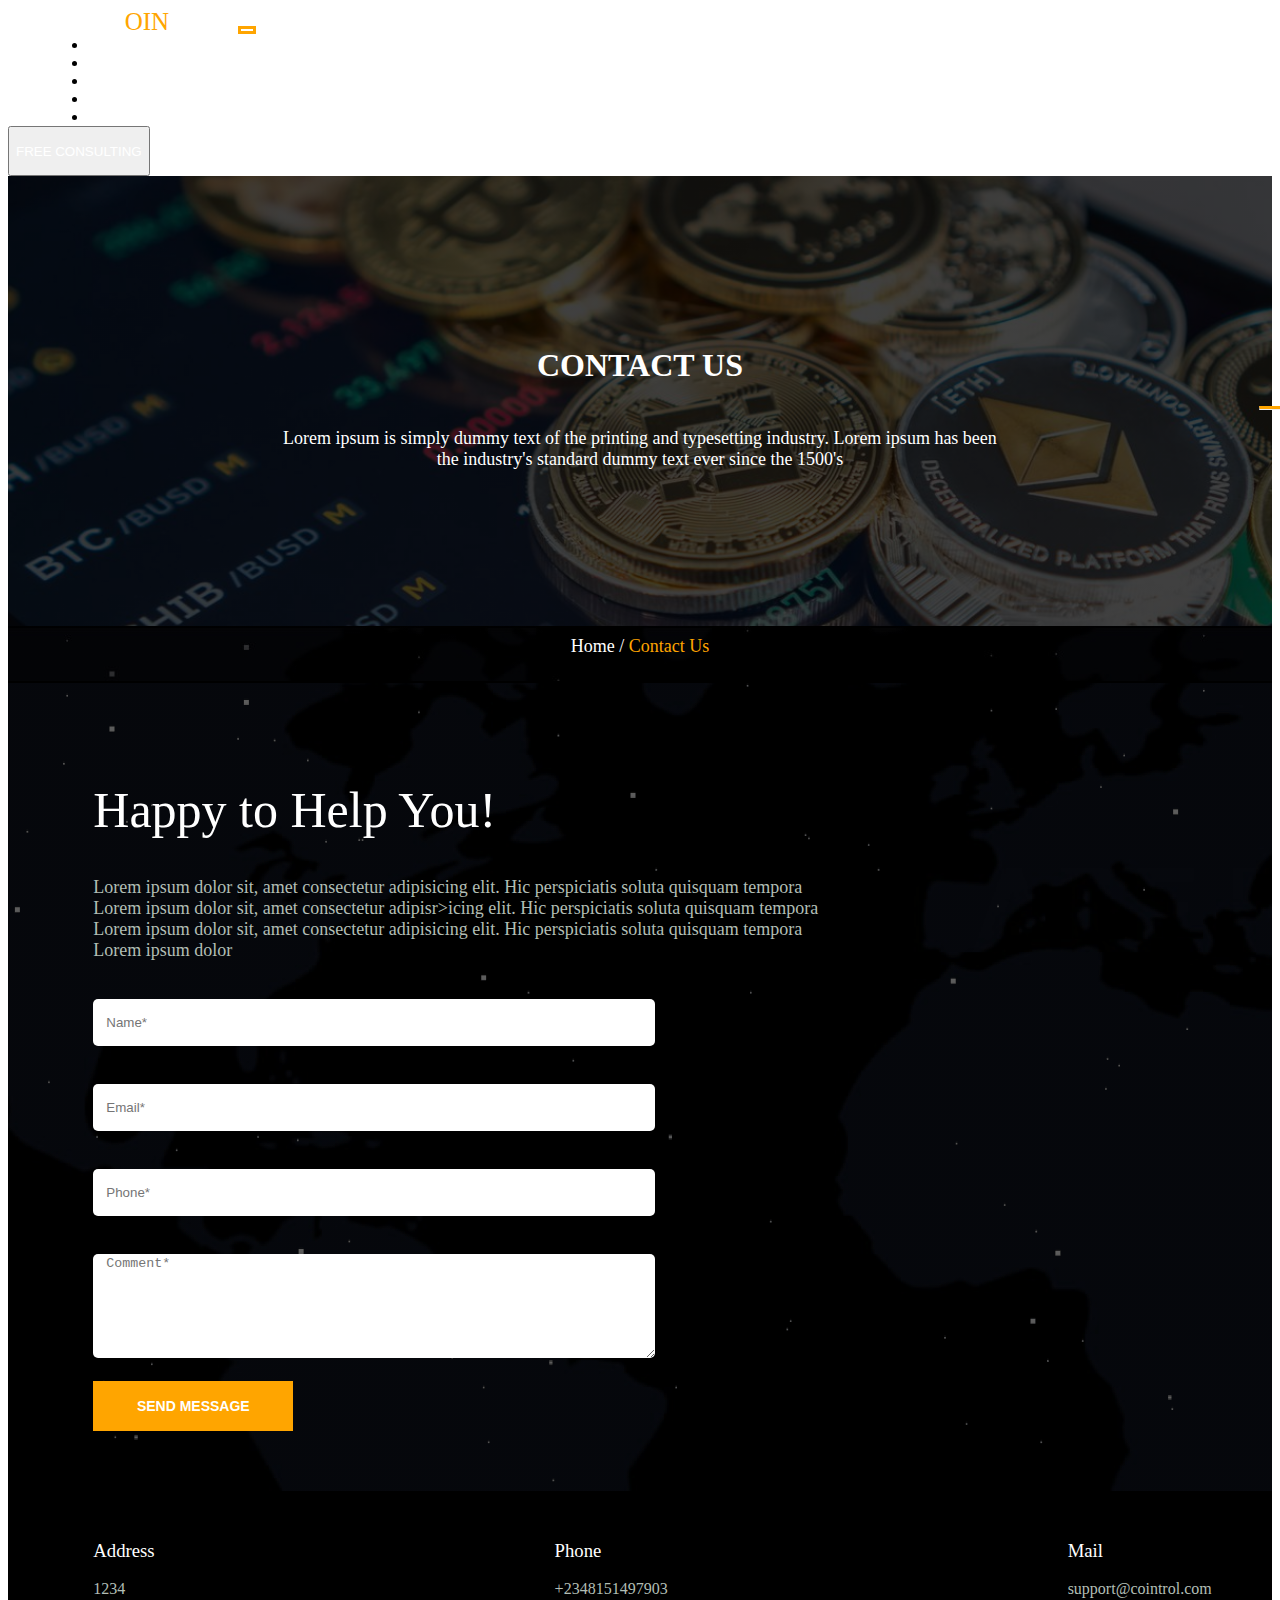
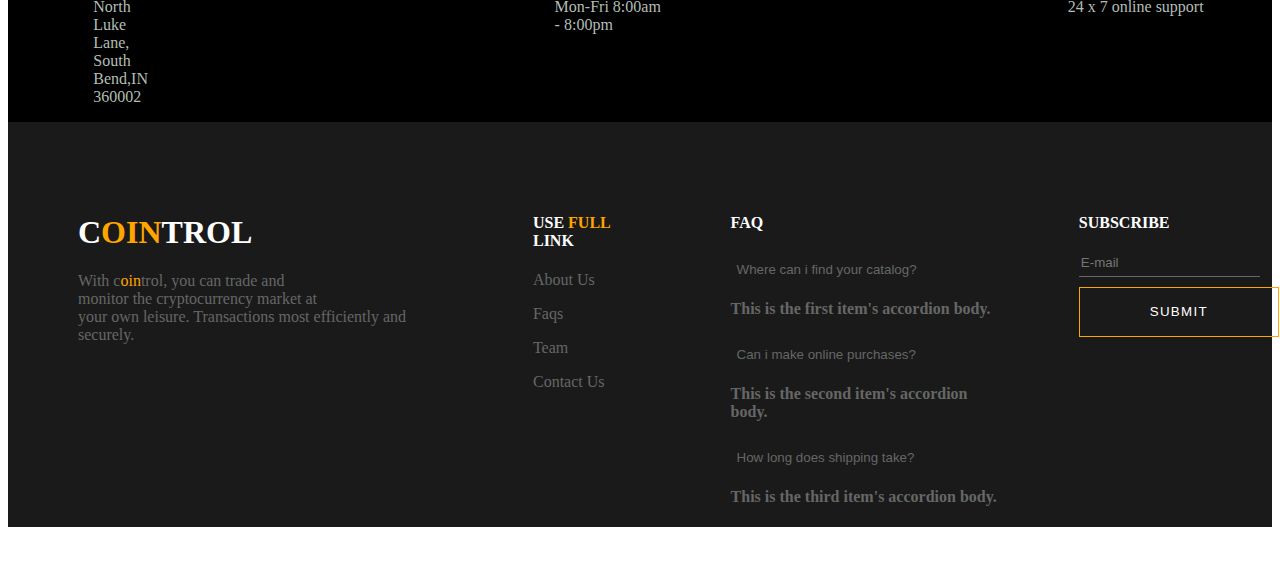
<file: contact us.html>
<!DOCTYPE html>

<html>

	<head>
	
		<title>COINTROL</title>

		<meta charset="UTF-8" />
		<meta http-equiv="Content-Type" content="text/html;charset=UTF-8">
		<meta name="viewport" content="width=device-width, initial-scale=1.0">
		
		<link href="https://cdn.jsdelivr.net/npm/bootstrap@5.0.2/dist/css/bootstrap.min.css" rel="stylesheet" integrity="sha384-EVSTQN3/azprG1Anm3QDgpJLIm9Nao0Yz1ztcQTwFspd3yD65VohhpuuCOmLASjC" crossorigin="anonymous">
		
		<link rel="stylesheet" type="text/css" href="CSS-CODES/contact.css">
	</head>

	<body>
		<!-- Created a functional navbar using bootstrap with some minor vanilla css edits in the style section -->
		<nav class="navbar navbar-expand-lg bg-dark">
			<div class="container-fluid">
				<!-- the logo code -->
				<a class="navbar-brand" href="#">C<span style="color: #ffa500;">OIN</span>TROL</a>
				<!-- Creates a toggler button action so that when the webpage is reduced to a certain width the listed items are stored in it in a dropdown like format -->
				<button class="navbar-toggler" type="button" data-bs-toggle="collapse" data-bs-target="#navbarSupportedContent" aria-controls="navbarSupportedContent" aria-expanded="false" aria-label="Toggle navigation">
					<span class="navbar-toggler-icon"></span>
				  </button
				<!-- bootsrap format of the listed items -->
				<div class="collapse navbar-collapse" id="navbarSupportedContent">
					<ul class="navbar-nav me-auto mb-2 mb-lg-0">
						<li class="nav-item">
							<a class="nav-link active" aria-current="page" href="#" id="navbar-home">HOME</a>
						</li>
						<li class="nav-item">
						  <a class="nav-link" href="#">MARKET</a>
						</li>
						<li class="nav-item">
						  <a class="nav-link" href="#" id="navbar-about">ABOUT</a>
						</li>
						<li class="nav-item">
						  <a class="nav-link" href="#" id="navbar-faq">FAQ</a>
						</li>
						<li class="nav-item">
						  <a class="nav-link" href="#" id="navbar-contact">CONTACT</a>
						</li>
					</ul>

					<form class="d-flex" role="search">
						<button class="btn btn-warning" type="submit">FREE CONSULTING</button>
					</form>

				</div>
				
			</div>
		</nav>
	
		<div class="main">

			<div class="Contact-us">
				<div class="Contact-us-content">
					<h1>CONTACT US</h1>
                    <hr class="Contact-us-hr">
                    <p>Lorem ipsum is simply dummy text of the printing and typesetting industry. Lorem ipsum has been<br>the industry's 
                        standard dummy text ever since the 1500's
                    </p>
				</div> 
			</div>

			<div class="Contact-us-slider">
                <span>Home / <span style="color: #ffa500;">Contact Us</span></span>
			</div>

            <div class="form">
                <div class="form-content">
                    <div>
                        <span>Happy to Help You!</span>
                        <p>Lorem ipsum dolor sit, amet consectetur adipisicing elit. Hic perspiciatis soluta quisquam tempora<br>
                            Lorem ipsum dolor sit, amet consectetur adipisr>icing elit. Hic perspiciatis soluta quisquam tempora<br>
                            Lorem ipsum dolor sit, amet consectetur adipisicing elit. Hic perspiciatis soluta quisquam tempora<br>
                            Lorem ipsum dolor
                        </p>
                        <p><input type="text" class="name" placeholder="Name*"></p>
                        <p><input type="email" class="email" placeholder="Email*"></p>
                        <p><input type="telephone" name="" id="" placeholder="Phone*"></p>
                        <p><textarea name="" id="" cols="30" rows="10" placeholder="Comment*"></textarea></p>
                        <button><a href="#">SEND MESSAGE</a></button>
                    </div>
                </div>
            </div>

			<div class="info">
                <div class="details">
                    <div>
                        <h3>Address</h3>
                        <p>1234 North Luke Lane, South Bend,IN<br>360002</p>
                    </div>
                    <div>
                        <h3>Phone</h3>
                        <p>+2348151497903<br>Mon-Fri 8:00am - 8:00pm</p>
                    </div>
                    <div>
                        <h3>Mail</h3>
                        <p>support@cointrol.com<br> 24 x 7 online support</p>
                    </div>
                </div>
            </div>

			<div class="ending-details">
				<div class="ending-detailsContent">

					<div>
					<h1>C<span style="color: #ffa500;">OIN</span>TROL</h1>
					<p>
						With c<span style="color: #ffa500;">oin</span>trol, you can trade and<br>monitor the cryptocurrency market at<br>your own leisure. Transactions
						most efficiently and securely.
					</p>
					</div>
					<div>
						<h4>USE <span style="color: #ffa500;">FULL</span> LINK</h4>
							<p><a href="#" id="con-ab">About Us</a></p>
							<p><a href="#" id="con-f">Faqs</a></p>
							<p>Team</p>
							<p><a href="#" id="con-con">Contact Us</a></p>
					</div>
					<div>
						<h4>FAQ</h4>
						<div class="accordion" id="accordionExample">
							<div class="accordion-item">
							  <h2 class="accordion-header">
								<button class="accordion-button" type="button" data-bs-toggle="collapse" data-bs-target="#collapseOne" aria-expanded="true" aria-controls="collapseOne">
								  Where can i find your catalog?
								</button>
							  </h2>
							  <div id="collapseOne" class="accordion-collapse collapse show" data-bs-parent="#accordionExample">
								<div class="accordion-body">
								  <strong>This is the first item's accordion body.</strong>
								</div>
							  </div>
							</div>
							<div class="accordion-item">
							  <h2 class="accordion-header">
								<button class="accordion-button collapsed" type="button" data-bs-toggle="collapse" data-bs-target="#collapseTwo" aria-expanded="false" aria-controls="collapseTwo">
								  Can i make online purchases?
								</button>
							  </h2>
							  <div id="collapseTwo" class="accordion-collapse collapse" data-bs-parent="#accordionExample">
								<div class="accordion-body">
								  <strong>This is the second item's accordion body.</strong>
								</div>
							  </div>
							</div>
							<div class="accordion-item">
							  <h2 class="accordion-header">
								<button class="accordion-button collapsed" type="button" data-bs-toggle="collapse" data-bs-target="#collapseThree" aria-expanded="false" aria-controls="collapseThree">
								  How long does shipping take?
								</button>
							  </h2>
							  <div id="collapseThree" class="accordion-collapse collapse" data-bs-parent="#accordionExample">
								<div class="accordion-body">
								  <strong>This is the third item's accordion body.</strong>
								</div>
							  </div>
							</div>
						</div>

					</div>
					<div>
						<h4>SUBSCRIBE</h4>
						<input type="email" placeholder="E-mail"> <br>
						<button type="submit" class="submit-button">SUBMIT</button>
					</div>

				</div>
			</div>


		</div>

		<script src="https://ajax.googleapis.com/ajax/libs/jquery/3.7.0/jquery.min.js"></script>

		<script src="https://cdn.jsdelivr.net/npm/bootstrap@5.0.2/dist/js/bootstrap.bundle.min.js" integrity="sha384-MrcW6ZMFYlzcLA8Nl+NtUVF0sA7MsXsP1UyJoMp4YLEuNSfAP+JcXn/tWtIaxVXM" crossorigin="anonymous"></script>

		<script src="js-codes/contact.js"></script>

	</body>

</html>
</file>
<file: CSS-CODES/home.css>
body{
				background: black !important;
			}
			
			.navbar-brand{
				font-size: 25px;
				padding-left: 100px;
				color: #fff !important;
			}
			
			.navbar-nav{
				margin: 0 auto;
			}

			.navbar-nav .nav-item{
				margin-left: 40px;
			}

			.navbar-nav .nav-item .nav-link{
				color: #fff;
			}

			.navbar-nav .nav-item a:hover{
				color:#ffa500;
				transition: 0.4s ease-in-out;
			}
			
			.navbar .btn{
				color: #fff;
				height: 50px;
				margin-right: 200px;
			}

			.HOME{
				width: 100%;
				height: 80vh;
				background-image: linear-gradient(rgba(0,0,0,0.75),rgba(0,0,0,0.75)),url(milad-fakurian-wNsHBf_bTBo-unsplash.jpg);
				background-size: cover;
				background-position: center;
			}

			.HOME .content{
				color: #fff;
				width: 86.5%;
				margin: auto;
			}

			.home-intro .intro-text{
				padding-top: 150px;
				display: flex;
				gap: 200px;
			}

			.home-intro .intro-text h1{
				font-size: 53px;
				margin-bottom: 20px;
			}

			.home-intro .intro-text p{
				color:  #b2beb5;
				margin-bottom: 60px;
			}

			.home-intro .intro-text button{
				width: 200px;
				height: 50px;
				background: #ffa500;
				border: none;
				border-radius: 5px;
			}

			.home-intro .intro-text button a{
				text-decoration: none;
				color: #fff
			}

			.home-intro .intro-text button:hover{
				background: #1A1A1A;
				transition: 0.3s ease-in-out;
			}

			.home-intro .intro-text .intro-btcImg{
				width: 300px;
				height: 300px;
				opacity: 0.7;
				border-radius: 200px;
			}

			.crypto-market-slider{
				width: 100%;
			}
			
			.tradingview-widget-copyright {
				font-size: 13px !important;
				line-height: 32px !important;
			    text-align: center !important;
			    font-family: -apple-system, BlinkMacSystemFont, 'Trebuchet MS', Roboto, Ubuntu, sans-serif !important;
			    color: #9db2bd !important;
				display: none !important;
			}

			.get-started{
				height: 90vh;
				background: ;				
				color: #fff;
				padding-top: 150px;
				margin-top: -33.5px;
			}

			.get-started-content{
				width: 86.5%;
				margin: auto;
				text-align: center;
			}

			.get-started-content h1{
				font-size: 50px;
				margin-bottom: 20px;
			}

			.get-started-content p{
				color: #b2beb5;
			}

			.get-started-cards{
				width: 86.5%;
				margin: auto;
			}

			.get-started-cards .card{
				width: 460px;
				height: 350px;
				background: #252433;
			}

			.get-started-cards .row{
				display: flex;
				gap: 30px;
			}
		
			.get-started-cards .card .card-body{
				padding-top: 40px;
				color: #fff;
			}

			.get-started-cards .card .card-body h5{
				font-size: 35px;
			}

			.get-started-cards .card .card-body p{
				color: #b2beb5;
			}

			.get-started-cards .card .card-body button{
				width: 150px;
				height: 40px;
				border: hidden;
				background: none;
				color: #b2beb5;

			}

			.get-started-cards .card .card-body button:hover{
				border: 1px solid #ffa500;
				transition: 0.3s ease-in-out;
				border-radius: 7px;
				width: 200px;
				height: 40px;
				text-align: center;
			}

			.about-us{
				width: 100%;
				height: 90vh;
				color: #fff;
			}

			.about-us .about-us-content{
				width: 86.5%;
				margin: auto;
				padding-top: 200px;
				display: flex;
				gap: 100px;
			}

			.about-us .about-us-content .about-us-texts h7{
				font-weight: bold;

			}

			.about-us .about-us-content .about-us-texts h1{
				font-size: 50px;
				margin-bottom: 30px;
			}

			.about-us .about-us-content .about-us-texts p{
				font-size: 18px;
				margin-bottom: 30px;
			}

			.about-us .about-us-content .about-us-texts ul li{
				list-style: none;
				font-size: 18px;
				padding-bottom: 10px;
				position: relative;
				right: 32px;
			}

			.about-us .about-us-content .about-us-texts ul li img{
				position: relative;
				bottom: 4px;
			}

			.bitcoin-converter .card{
				width: 460px;
				height: 350px;
				background: #252433;
			}

			.bitcoin-converter .card-body{
				padding-top: 40px;
			}

			.bitcoin-converter .card-body h3{
				font-size: 42px;
				color:#ffa500;
				margin-bottom: 25px;
			}

			.bitcoin-converter .card-body h5{
				font-size: 24px;
				color: #fff;
			}

			.bitcoin-converter .card-body .btn{
				background: #ffa500;
				color: #fff;
			}

			.bitcoin-converter .card-body .btn:hover{
				background: #fff;
				color: #ffa500;
				transition: 0.3s ease-in-out;
			}

			.features{
				height: 90vh;
			}

			.features .features-content{
				padding-top: 180px;
				width: 86.5%;
				margin: auto;
				color: #fff;
			}
				
			.features .features-content .features-texts{
				text-align: center;
			}

			.features .features-content .features-texts h7{
				font-weight: bold;
			}

			.features .features-content .features-texts h1{
				font-size: 50px;
				margin-bottom: 20px;
			}

			.features .features-content .features-texts p{
				color:  #b2beb5;
			}

			.features .features-content .features-info{
				display: flex;
				gap: 200px;
			}

			.features .features-content .features-info .section-icon{
				width: 50px;
				position: relative; 
				top: 40px;
			}

			.features .features-content .features-info .section-image{
				position: relative;
				top: 70px;
			}

			.features .features-content .features-info p{
				color:  #b2beb5;
				padding-bottom: 20px;
			}

			.market{
				height: 90vh;
				background-image: linear-gradient(rgba(0,0,0,0.1),rgba(0,0,0,0.1)),url(image1.png);
				background-size: cover;
				background-position: center;
			}

			.market .market-content{
				width: 86.5%;
				margin: auto;
				color: #fff;
				padding-top: 150px;
			}

			.market .market-content .market-text h7{
				font-weight: bold;
			}

			.market .market-content .market-text h1{
				font-size: 50px;
			}

			.choose-us{
				height: 90vh;
			}

			.choose-us-content{
				width: 86.5%;
				margin: auto;
				color: #fff;
				padding-top: 150px;
			}

			.choose-us-content .choose-us-text h7{
				font-weight: bold;
			}

			.choose-us-content .choose-us-text h1{
				font-size: 50px;
			}

			.choose-us-content .choose-us-text p{
				color:  #b2beb5;
				padding-bottom: 35px;
			}

			.choose-us-content .choose-us-info p{
				color:  #b2beb5;
				padding-top: 10px;
				position: relative;
				left: 27px;
			}

			.choose-us-content .choose-us-info .choose-logo{
				position: relative;
				right: 10px;
			}

			.choose-us-content .choose-us-text{
				float: right;
			}

			.owners-quote{
				height: 60vh;
			}

			.owners-quote .owners-quote-content{
				width: 86.5%;
				margin: auto;
				text-align: center;
				padding-top: 180px;
			}

			.owners-quote .owners-quote-content .owners-quote-text p{
				color: #b2beb5;
				font-style: italic;
				font-size: 18px;
			}

			.owners-quote .owners-quote-content .owners-quote-text h5{
				color: #fff;
				font-weight: bold;
				font-size: 25px;
			}

			.owners-quote .owners-quote-content .owners-quote-text .oq-img{
				margin-bottom: 25px;
			}

			.owners-quote .owners-quote-content .owner-img{
				width: 90px;
				height: 90px;
				border-radius: 50%;
				border: 3px solid #ffa500;
			}

			.ending-details{
				height: 45vh;
				background: #1A1A1A;
			}

			.ending-detailsContent{
				width: 95%;
				margin: 0 auto;
				display: flex;
				gap: 80px;
				padding: 70px;
			}

			.ending-detailsContent{
				color: #fff;
			}

			.ending-detailsContent p{
				color: #656765;
			}

			.ending-detailsContent p:hover{
				color: #ffa500;
				transition: 0.3s ease-in-out;
			}

			.ending-detailsContent p a:hover{
				color: #ffa500;
				transition: 0.3s ease-in-out;
			}

			.ending-detailsContent h4{
				color: #fff;
			}

			.ending-detailsContent a{
				text-decoration: none;
				color:#656765;
			}

			.ending-detailsContent input{
				border: none;
				border-bottom: 1px solid #656765;
				padding-bottom: 6px;
				background: transparent;
			}

			.ending-detailsContent .submit-button{
				margin-top: 10px;
				border: none;
				border: 1px solid #ffa500;
				width: 200px;
				height: 50px;
				background: transparent;
				color: #fff;
				cursor: pointer;
				letter-spacing: 1.3px;
			}

			.ending-detailsContent .submit-button:hover{
				border: none;
				background: #ffa500;
				transition: 0.3s ease-in-out;
				color: #fff;
			}

			.accordion{
				width: 100%;
       		}

			.accordion-item{
				background: none !important;
				border: none !important;
				color: #656765 !important;
			}

			.accordion-button{
				background: none !important;
				border: none !important;
				color: #656765 !important;
			}

			.accordion-button:focus{
				color: #fff !important;
			}

/* Mobile-first styles */
@media (max-width: 576px) {
	/* Adjust navbar styles for mobile */
	.navbar-brand {
	  font-size: 20px;
	  padding-left: 10px;
	}
	
	.navbar-nav .nav-item {
	  margin: 0;
	}
  
	.navbar-nav .nav-item .nav-link {
	  font-size: 14px;
	}

	.navbar .btn {
	  height: 40px;
	  margin-right: 10px;
	}

	.navbar-toggler{
		border: 3px solid #ffa500 !important;
	}

	.navbar-toggler-icon{
		background: #fff !important;
	}
  
	/* Modify font sizes and padding for heading and text */
	.home-intro .intro-text div{
		position: relative;
		bottom: 100px;
	}
	
	.home-intro .intro-text h1 {
	  font-size: 32px;
	  margin-bottom: 10px;
	}
  
	.home-intro .intro-text p {
	  font-size: 14px;
	  margin-bottom: 30px;
	}

	.home-intro .intro-text .intro-btcImg{
		display: none;
	}
  
	/* Adjust card width and font size */
	.get-started{
		height: 200vh;
	}

	.get-started-content{
		position: relative;
		bottom: 90px;
	}

	.get-started .get-started-content h1{
		font-size: 43px;
	}

	.get-started-cards{
		position: relative;
		bottom: 80px;
	}

	.get-started-cards .card {
	  width: 100%;
	}
	
	.get-started-cards .card .card-body h5 {
	  font-size: 20px;
	}
	
	.get-started-cards .card .card-body p {
	  font-size: 14px;
	}
  
	/* Adjust about-us content padding */
	.about-us{
		height: 150vh;
	}

	.about-us .about-us-content {
		width: 86.5%;
		margin: auto;
		padding-top: 20px;
		display:list-item;
		list-style: none;
	}
  
	/* Modify font sizes for about-us section */
	.about-us .about-us-content .about-us-texts h1 {
	  font-size: 43px;
	  margin-bottom: 20px;
	}
	
	.about-us .about-us-content .about-us-texts p {
	  font-size: 16px;
	  margin-bottom: 20px;
	}

	.bitcoin-converter .card{
		width: 100%;
		height: 400px;
		background: #252433;
	}

	.bitcoin-converter .card .card-body{
		position: relative;
		bottom: 10px;
	}
  
	/* Adjust section info gap */
	.features{
		height: 140vh;
	}

	.features .features-content{
		position: relative;
		bottom: 170px;
	}

	.features .features-content .features-info {
	  gap: 12px;
	}

	.features .features-content .features-info .section-2{
		display: none;
	}
  
	/* Modify font sizes for features section */
	.features .features-content .features-texts h1 {
	  font-size: 43px;
	  margin-bottom: 10px;
	}
	
	.features .features-content .features-texts p {
	  font-size: 16px;
	  margin-bottom: 20px;
	}
  
	/* Adjust section info gap */
	.market{
		height: 110vh;
	}

	.market .market-content{
		position: relative;
		bottom: 90px;
	}

	.market .market-content .market-text h1{
		font-size: 43px;
	}

	.market .market-content .tradingview-widget-container {
	  width: 100% !important;
	  height: 77vh !important;
	}

	/* Adjust choose us section  */
	.choose-us{
		height: 150vh;
	}

	.choose-us .choose-us-content {
		display: flex;
		flex-direction: column-reverse;
		align-items: center;
		gap: 7px;
	  }

	.choose-us .choose-us-content .choose-us-text h1{
		font-size: 43px;
	}
	/* Adjust owners quote section  */
	.owners-quote{
		height: 70vh;
	}

	.owners-quote .owners-quote-content{
		position: relative;
		bottom: 170px;
	}

	/* Adjust contact section  */
	.ending-details{
		height: 120vh;
	}

	.ending-details .ending-detailsContent{
		display: list-item;
		list-style: none;
		position: relative;
		bottom: 70px;
	}

	.ending-details .ending-detailsContent div{
		margin-bottom: 35px;
	}
  }

    /* mobile screens resolution(iphone12pro) 390 x 844 */
	@media screen and (width: 390px) and (height: 844px) {
		.ending-details{
			height: 130vh;
		}
	}

	/* mobile screens resolution(samsung galaxy s8+) 360 x 740 */
	@media screen and (width: 360px) and (height: 740px) {
		.get-started{
			height: 210vh;
		}

		.get-started-cards{
			position: relative;
			bottom: 80px;
			left: 20px;
		}

		.get-started-cards .card {
			width: 95%;
			text-align: center;
		  }

		  .about-us{
			height: 165vh;
		}

		.owners-quote{
			height: 78vh;
		}

		.ending-details{
			height: 160vh;
		}
	}

	/* mobile screens resolution(iphone6/7/8) 375 x 667 */
	@media screen and (width: 375px) and (height: 667px) {
		.HOME{
			height: 84vh;
		}

		.get-started{
			height: 240vh;
		}

		.about-us{
			height: 190vh;
		}

		.features{
			height: 149vh;
		}

		.choose-us{
			height: 182vh;
		}

		.owners-quote{
			height: 100vh;
		}

		.ending-details{
			height: 170vh;
		}
	}

	/* mobile screens resolution(iphone6/7/8 +) 414 x 736 */
	@media screen and (width: 414px) and (height: 736px) {
		.get-started{
			height: 220vh;
		}

		.about-us{
			height: 160vh;
		}

		.choose-us{
			height: 177vh;
		}

		.ending-details{
			height: 150vh;
		}
	}
  
 		 /* TABLET AND LARGER SCREEN */
  @media (min-width: 577px) and (max-width: 1024px) {
	/* Adjust home section */
	.navbar-toggler{
		border: 3px solid #ffa500 !important;
	}

	.navbar-toggler-icon{
		background: #fff !important;
	}

	.home-intro .intro-text div h1{
		font-size: 50px;
	}

	.home-intro .intro-text div img{
		display: none;
	}

	/* Adjust get-started section */
	.get-started{
		height: 140vh;
	}

	.get-started .get-started-content h1{
		font-size: 50px;
	}

	.get-started-cards{
		padding-top: 40px;
	}

	.get-started-cards .card {
	  width: 100%;
	}

	/* Adjust about-us content padding */
	.about-us{
		height: 110vh;
	}

	.about-us .about-us-content {
		padding-top: 160px;
		display:list-item;
		list-style: none;
	}

	.about-us .about-us-content .about-us-texts h1{
		font-size: 50px;
	}

	.bitcoin-converter .card{
		margin-top: 40px;
	}

	/* Adjust features section info gap */
	.features{
		height: 90vh;
	}
	.features .features-content .features-info {
	  gap: 50px;
	}

	.features .features-content .features-info .section-2{
		display: none;
	}

	/* Market */
	.market .market-content .tradingview-widget-container {
	  width: 100% !important;
	  height: 70vh !important;
	}

	/* Adjust section info gap */
	.choose-us .choose-us-content {
	  display: flex;
	  flex-direction: column-reverse;
	  align-items: center;
	  gap: 20px;
	}
  
	/* Modify font sizes for choose-us section */
	.choose-us{
		height: 120vh;
	}

	.choose-us .choose-us-content .choose-us-text h1 {
	  font-size: 50px;
	  padding-bottom: 10px;
	}
	
	.choose-us .choose-us-content .choose-us-text p {
	  font-size: 16px;
	  padding-bottom: 20px;
	}
  
	/* Adjust owner quote padding */
	.owners-quote .owners-quote-content {
	  padding-top: 120px;
	}
  
	/* Modify font sizes for owner quote section */
	.owners-quote .owners-quote-content .owners-quote-text p {
	  font-size: 16px;
	}
	
	.owners-quote .owners-quote-content .owners-quote-text h5 {
	  font-size: 20px;
	}
  
	.ending-details{
		height: 80vh;
	}

	.ending-details .ending-detailsContent{
		display: list-item;
		list-style: none;
		position: relative;
		bottom: 70px;
	}

	.ending-details .ending-detailsContent div{
		margin-bottom: 35px;
	}
  }
  
  /* desktop screens resolution 1440 x 900 */
@media screen and (width: 1440px) and (height: 900px) {
		.HOME{
			height: 70vh;
		}

		.home-intro .intro-text .intro-btcImg{
			width: 300px;
		}
	
		.get-started .get-started-content{
			position: relative;
			bottom: 70px;
		}

		.get-started .get-started-content p{
			font-size: 15px;
		}

		.get-started-cards{
			width: 86.5%;
			margin: auto;
		}

		.get-started-cards .card{
			width: 400px;
			height: 350px;
			background: #252433;
		}

		.get-started-cards .row{
			display: flex;
			gap: 25px;
		}

		.features{
			height: 110vh;
		}

		.features .features-content{
			position: relative;
			bottom: 70px;
		}

		.features .features-content .features-info{
			display: flex;
			gap: 100px;
		}

		.tradingview-widget-container{
			width: 100% !important;
		}

		.ending-details{
			height: 53vh;
			margin-top: 80px;
		}
			
		.ending-detailsContent{
			width: 100%;
			gap: 60px;
		} 
			
		.ending-detailsContent .submit-button{
			width: 300px;
		}
			
		.ending-detailsContent input{
			width: 300px;
		}
  }

   /* desktop screens resolution 1280 x 1024 */
@media screen and (width: 1280px) and (height: 1024px) {
	.HOME{
		height: 60vh;
	}

	.get-started .get-started-content{
		position: relative;
		bottom: 70px;
	}

	.get-started .get-started-content p{
		font-size: 15px;
	}

	.get-started-cards{
		width: 86.5%;
		margin: auto;
	}

	.get-started-cards .card{
		width: 350px;
		height: 350px;
		background: #252433;
	}

	.get-started-cards .row{
		display: flex;
		gap: 30px;
	}

	.features{
		height: 90vh;
	}

	.features .features-content{
		position: relative;
		bottom: 70px;
	}

	.features .features-content .features-info{
		gap: 20px;
	}

	.tradingview-widget-container{
		width: 100% !important;
		height: 60vh !important;
	}

	.ending-detailsContent{
		width: 100%;
		gap: 30px;
	} 
}

   /* desktop screens resolution 1366 x 768 */
   @media screen and (width: 1366px) and (height: 768px) {
	.get-started{
		height: 110vh;
		background: black;				
		color: #fff;
		padding-top: 130px;
		margin-top: -33.5px;
	}

	.get-started-cards .card{
		width: 350px;
		height: 360px;
		background: #252433;
		margin-top: 20px;
	}

	.get-started-cards .row{
		display: flex;
		gap: 60px;
	}

	.about-us{
		width: 100%;
		height: 100vh;
		background: black;
		color: #fff;
	}

	.about-us .about-us-content{
		width: 86.5%;
		margin: auto;
		padding-top: 110px;
		display: flex;
		gap: 100px;
	}

	.features{
		height: 150vh;
	}

	.features .features-content .features-info{
		display: flex;
		gap: 60px;
	}

	.market{
		height: 150vh;
	}

	.tradingview-widget-container{
		width: 100% !important;
		height: 100vh !important;
	}

	.choose-us{
		height: 110vh;
	}

	.choose-us-content{
		padding-top: 108px;
	}

	.owners-quote .owners-quote-content{
		padding-top: 70px;
	}

	.ending-details{
		height: 53vh;
		margin-top: 80px;
	}
		
	.ending-detailsContent{
		width: 100%;
		gap: 60px;
	} 
		
	
}

/* desktop screens resolution 1234 x 650 */
@media screen and (width: 1234px) and (height: 650px) {
	.HOME{
		height: 110vh;
	}

	.get-started{
		height: 130vh;
	}

	.get-started-cards .card{
		width: 330px;
		height: 360px;
		background: #252433;
		margin-top: 20px;
	}

	.get-started-cards .card h5{
		font-size: 30px !important;
	}

	.get-started-cards .row{
		display: flex;
		gap: 40px;
	}

	.about-us{
		height: 120vh;
	}

	.about-us .about-us-content{
		padding-top: 110px;
	}

	.features{
		height: 160vh;
	}

	.features .features-content{
		padding-top: 110px;
	}

	.features .features-content .features-info{
		display: flex;
		gap: 10px;
	}

	.market{
		height: 120vh;
	}

	.tradingview-widget-container{
		width: 100% !important;
	}

	.choose-us{
		height: 140vh;
	}

	.owners-quote{
		height: 100vh;
	}

	.ending-details{
		height: 64vh;
	}

	.ending-detailsContent{
		width: 100%;
		gap: 30px;
	} 
}
</file>
<file: CSS-CODES/about.css>
.navbar-brand{
				font-size: 25px;
				padding-left: 100px;
				color: #fff !important;
			}
			
			.navbar-nav{
				margin: 0 auto;
			}

			.navbar-nav .nav-item{
				margin-left: 40px;
			}

			.navbar-nav .nav-item .nav-link{
				color: #fff;
			}

			.navbar-nav .nav-item a:hover{
				color:#ffa500;
				transition: 0.4s ease-in-out;
			}
			
			.navbar .btn{
				color: #fff;
				height: 50px;
				margin-right: 200px;
			}

			.navbar-toggler{
				border: 3px solid #ffa500;
				background: #fff;
			}

            .main{
                width: 100%;
            }

			.About-us{
				height: 50vh;
				background-image: linear-gradient(rgba(0,0,0,0.75),rgba(0,0,0,0.75)),url(crypto-exchanges.jpg);
				background-size: cover;
				background-position: center;
			}

			.About-us .About-us-content{
				color: #fff;
				width: 86.5%;
				margin: auto;
                text-align: center;
                padding-top: 150px;
			}

			.About-us .About-us-content p{
                font-size: 18px;
            }

            .About-us .About-us-content .about-us-hr{
                border-top: 3px solid #ffa500;
                width: 100px;
                position: relative;
                left: 670px;
            }
			
			.About-us-slider{
				width: 100%;
                height: 45px;
				background: linear-gradient(rgba(0,0,0,0),rgba(0,0,0,0)),url(slider-img.jpg);
                text-align: center;
                padding-top: 10px;
                color: #fff;
                font-size: 18px;
			}
			
			.info-section{
                height: 80vh;
                background: black;
            }

            .info-section .info-content{
                width: 86.5%;
				margin: auto;
                color: #fff;
				padding-top: 120px;
            }

			.info-section .info-content h1{
				font-size: 55px;
			}

			.info-section .info-content p{
				padding-top: 18px;
				color:#b2beb5;
			}

			.info-section .info-content .info-content-text{
				display: flex;
				gap: 100px;
				padding-left: 150px;
				padding-top: 20px;
			}

			.info-section .info-content .info-content-text p{
				padding-left: 30px;
				margin-top: 20px;
				color: #b2beb5;
				width: 60%;
				background: #252433;
			}

			.bitcoin-feature{
				height: 100vh;
				background: linear-gradient(rgba(0,0,0,0.1),rgba(0,0,0,0.1)),url(image1.png);
			}

			.bitcoin-feature .bitcoin-feat-content{
				width: 86.5%;
				margin: auto;
				text-align: center;
				color: #fff;
				padding-top: 130px;
			}

			.bitcoin-feature .bitcoin-feat-content h1{
				font-size: 55px;
			}

			.bitcoin-feature .bitcoin-feat-content .bitcoin-feat-hr{
				border-top: 3px solid #ffa500;
                width: 100px;
				position: relative;
                left: 670px;
			}

			.bitcoin-feature .bitcoin-feat-content p{
				color: #b2beb5;
			}

			.bitcoin-feat-text{
				float: left;
                text-align: left;
			}

			.bitcoin-feat-text .first-part{
				display: flex;
				gap: 300px;
			}

			.bitcoin-feat-text .second-part{
				display: flex;
				gap: 300px;
				margin-top: 45px;
			}

			.ending-details{
				height: 45vh;
				background: #1A1A1A;
			}

			.ending-detailsContent{
				width: 95%;
				margin: 0 auto;
				display: flex;
				gap: 80px;
				padding: 70px;
			}

			.ending-detailsContent{
				color: #fff;
			}

			.ending-detailsContent p{
				color: #656765;
			}

			.ending-detailsContent p:hover{
				color: #ffa500;
				transition: 0.3s ease-in-out;
			}

			.ending-detailsContent p a:hover{
				color: #ffa500;
				transition: 0.3s ease-in-out;
			}

			.ending-detailsContent h4{
				color: #fff;
			}

			.ending-detailsContent a{
				text-decoration: none;
				color:#656765;
			}

			.ending-detailsContent input{
				border: none;
				border-bottom: 1px solid #656765;
				padding-bottom: 6px;
				background: transparent;
			}

			.ending-detailsContent .submit-button{
				margin-top: 10px;
				border: none;
				border: 1px solid #ffa500;
				width: 200px;
				height: 50px;
				background: transparent;
				color: #fff;
				cursor: pointer;
				letter-spacing: 1.3px;
			}

			.ending-detailsContent .submit-button:hover{
				border: none;
				background: #ffa500;
				transition: 0.3s ease-in-out;
				color: #fff;
			}

			.accordion{
				width: 100%;
       		}

			.accordion-item{
				background: none !important;
				border: none !important;
				color: #656765 !important;
			}

			.accordion-button{
				background: none !important;
				border: none !important;
				color: #656765 !important;
			}

			.accordion-button:focus{
				color: #fff !important;
			}


/* Small screens (phones) */
@media (max-width: 576px) {
    .navbar-brand {
        font-size: 20px;
        padding-left: 20px;
    }

    .navbar-nav .nav-item {
        margin-left: 0;
    }

    .navbar .btn {
        margin-right: 20px;
    }
/* About us section */
    .About-us-content {
        padding-top: 100px;
    }

    .About-us .About-us-content h1 {
        font-size: 30px;
    }

    .About-us .About-us-content .about-us-hr {
        left: 36%;
    }

/* Info section */
    .info-section{
        height: 250vh;
    }

    .info-section .info-content{
        display: flex;
		flex-direction:column;
		align-items: center;
		gap: 7px;
        position: relative;
        bottom: 60px;
    }

    .info-section .info-content h1 {
        font-size: 32px;
    }

    .info-section .info-content .info-content-text{
        display: list-item;
        list-style: none;
        padding-left: 5px;
    }

    .info-section .info-content .info-content-text img{
        width: 350px;
        height: 400px;
    }

    .info-section .info-content .info-content-text p {
        width: 100%;
        padding-left: 0;
        margin-top: 20px;
    }

    /* bitcoin section */
    .bitcoin-feature{
        height: 200vh;
    }
    .bitcoin-feature .bitcoin-feat-content h1 {
        font-size: 35px;
    }

    .bitcoin-feature .bitcoin-feat-content .bitcoin-feat-hr {
        left: 33%;
    }

    .bitcoin-feat-text {
        display: block;
        position: relative;
        left: 11%;
        text-align: center;
    }

    .bitcoin-feat-text .first-part, .bitcoin-feat-text .second-part {
        display: block;
        gap: 20px;
        margin-top: 20px;
    }

    /* contact section */
    .ending-details{
		height: 120vh;
	}

	.ending-details .ending-detailsContent{
		display: list-item;
		list-style: none;
		position: relative;
		bottom: 70px;
	}

	.ending-details .ending-detailsContent div{
		margin-bottom: 35px;
	}
}

   /* mobile screens resolution(iphoneXR) 414 x 896 */
   @media screen and (width: 414px) and (height: 896px) {
    .info-section{
        height: 200vh;
    }
   }

   /* mobile screens resolution(iphone12pro) 390 x 844 */
    @media screen and (width: 390px) and (height: 844px) {
        .info-section{
            height: 230vh;
        }

        .bitcoin-feature{
            height: 220vh;
        }

        .ending-details{
            height: 130vh;
        }
    }

    /* mobile screens resolution(iphone14promax) 430 x 932 */
    @media screen and (width: 430px) and (height: 932px) {
        .info-section{
            height: 190vh;
        }
    }

    /* mobile screens resolution(pixel7) 412 x 915 */
    @media screen and (width: 412px) and (max-height: 915px) {
        .info-section{
            height: 215vh;
        }
    }

    /* mobile screens resolution(samsung galaxy s8+) 360 x 740 */
    @media screen and (width: 360px) and (height: 740px) {
        .About-us-content {
            padding-top: 80px !important;
        }
        
        .info-section .info-content h1 {
            font-size: 30px;
        }

        .info-section .info-content .info-content-text img{
            width: 310px;
            height: 400px;
        }

        .info-section{
            height: 260vh;
        }

        .bitcoin-feature{
            height: 246vh;
        }

        .bitcoin-feat-text .first-part, .bitcoin-feat-text .second-part{
            position: relative;
            right:30px !important;
        }

        .ending-details{
            height: 153vh;
        }  
    }

    /* mobile screens resolution(iphone6/7/8) 375 x 667 */
    @media screen and (width: 375px) and (height: 667px) {
        .About-us-content {
            padding-top: 80px !important;
        }
        
        .info-section .info-content h1 {
            font-size: 30px;
        }

        .info-section .info-content .info-content-text img{
            width: 310px;
            height: 400px;
        }

        .info-section{
            height: 285vh;
        }

        .bitcoin-feature{
            height: 270vh;
        }

        .bitcoin-feat-text .first-part, .bitcoin-feat-text .second-part{
            position: relative;
            right:30px !important;
        }

        .ending-details{
            height: 163vh;
        }  
    }

    /* mobile screens resolution(iphone6/7/8 +) 414 x 736 */
    @media screen and (width: 414px) and (height: 736px) {
        .About-us-content {
            padding-top: 80px !important;
        }

        .bitcoin-feature{
            height: 250vh;
        }

        .ending-details{
            height: 153vh;
        } 
    }

/* Medium screens (tablets) */
@media (min-width: 577px) and (max-width: 992px) {
    .navbar-brand {
        font-size: 22px;
        padding-left: 40px;
    }

    .navbar-nav .nav-item {
        margin-left: 20px;
    }

    .navbar .btn {
        margin-right: 40px;
    }

    /* About us section */
    .About-us-content {
        padding-top: 120px;
    }

    .About-us .About-us-content h1 {
        font-size: 40px;
    }

    .About-us .About-us-content .about-us-hr {
        left: 43%;
    }

    /* Info section*/
    .info-section{
        height: 150vh;
    }

    .info-section .info-content h1 {
        font-size: 50px;
    }

    .info-section .info-content .info-content-text p {
        width: 100%;
        padding-left: 0;
        margin-top: 100px;
    }

    .info-section .info-content .info-content-text{
        display: list-item;
        list-style: none;
        padding-left: 5px;
    }

    .info-section .info-content .info-content-text img{
        width: 400px;
        height: 450px;
        position: relative;
        left: 150px;
        margin-top: 60px;
    }

    /* bitcoin section */
    .bitcoin-feature{
        height: 160vh;
    }

    .bitcoin-feat-content h1 {
        font-size: 50px;
    }

    .bitcoin-feature .bitcoin-feat-content .bitcoin-feat-hr {
        left: 43%;
    }

    .bitcoin-feat-text {
        display: block;
        position: relative;
        left: 31%;
        text-align: center;
    }

    .bitcoin-feat-text .first-part, .bitcoin-feat-text .second-part {
        display: block;
        gap: 30px;
        margin-top: 30px;
    }

    /* contact section */
    .ending-details{
		height: 80vh;
	}

	.ending-details .ending-detailsContent{
		display: list-item;
		list-style: none;
		position: relative;
		bottom: 70px;
	}

	.ending-details .ending-detailsContent div{
		margin-bottom: 35px;
	}
}

/* desktop screens resolution 1366 x 768 */
@media screen and (width: 1366px) and (height: 768px) {
    /* navbar section */
    .navbar-brand {
        font-size: 25px;
        padding-left: 100px;
    }

    .navbar-nav .nav-item {
        margin-left: 40px;
    }

    .navbar .btn {
        margin-right: 200px;
    }

    /* About us section */
    .About-us-content {
        padding-top: 150px;
    }

    .About-us .About-us-content h1 {
        font-size: 55px;
    }

    .About-us .About-us-content .about-us-hr {
        left: 46%;
    }

    /* Info section */
    .info-section{
        height: 130vh;
    }

    .info-section .info-content h1 {
        font-size: 55px;
    }

    .info-section .info-content .info-content-text p {
        width: 60%;
        padding-left: 20px;
        margin-top: 20px;
    }

    .info-section .info-content .info-content-text img{
        width: 330px;
        height: 430px;
        position: relative;
        top: 80px;
    }

    /* bitcoin section */
    .bitcoin-feature{
        height: 134vh;
    }

    .bitcoin-feat-content h1 {
        font-size: 55px;
    }

    .bitcoin-feature .bitcoin-feat-content .bitcoin-feat-hr {
        left: 46%;
    }

    .bitcoin-feat-text {
        display: block;
        text-align:left;
    }

    .bitcoin-feat-text .first-part, .bitcoin-feat-text .second-part {
        display: flex;
        gap: 300px;
        margin-top: 45px;
    }

    .ending-details{
		height: 60vh;
	}

    .ending-detailsContent{
        width: 100%;
        gap: 30px;
    } 
}

  /* desktop screens resolution 1280 x 1024 */
  @media screen and (width: 1280px) and (height: 1024px) {
    .About-us{
        height: 35vh;
    }

    .About-us .About-us-content .about-us-hr {
        left: 46%;
    }

    .info-section{
        height: 100vh;
    }

    .info-section .info-content .info-content-text img{
        width: 330px;
        height: 430px;
        position: relative;
        top: 80px;
    }

    .bitcoin-feature .bitcoin-feat-content .bitcoin-feat-hr {
        left: 46%;
    }

    .bitcoin-feat-text .first-part, .bitcoin-feat-text .second-part {
        display: flex;
        gap: 250px;
    }

    .ending-detailsContent{
        width: 100%;
        gap: 30px;
    } 
  }

/* desktop screens resolution 1234 x 650 */
@media screen and (width: 1234px) and (height: 650px) {
    .About-us .About-us-content{
        position: relative;
        bottom: 70px;
    }

    .About-us .About-us-content h1{
        font-size: 48px;
    }

    .About-us .About-us-content .about-us-hr {
        left: 46%;
    }

    .info-section{
        height: 175vh;
    }

    .info-section .info-content h1 {
        font-size: 48px;
    }

    .info-section .info-content .info-content-text img{
        width: 330px;
        height: 430px;
        position: relative;
        top: 80px;
    }

    .bitcoin-feature{
        height: 160vh;
    }

    .bitcoin-feature .bitcoin-feat-content .bitcoin-feat-hr {
        left: 46%;
    }

    .bitcoin-feat-text .first-part, .bitcoin-feat-text .second-part {
        display: flex;
        gap: 230px;
    }

    .ending-details{
		height: 73vh;
	}

    .ending-detailsContent{
        width: 100%;
        gap: 30px;
    } 
}

/* desktop screens resolution 1440 x 900 */
@media screen and (width: 1440px) and (height: 900px) {
    .About-us .About-us-content .about-us-hr {
        left: 46%;
    }

    .info-section{
        height: 130vh;
    }

    .info-section .info-content .info-content-text img{
        width: 330px;
        height: 430px;
        position: relative;
        top: 80px;
    }

    .bitcoin-feature .bitcoin-feat-content .bitcoin-feat-hr {
        left: 46%;
    }
}
</file>
<file: CSS-CODES/contact.css>
.navbar-brand{
				font-size: 25px;
				padding-left: 100px;
				color: #fff !important;
			}
			
			.navbar-nav{
				margin: 0 auto;
			}

			.navbar-nav .nav-item{
				margin-left: 40px;
			}

			.navbar-nav .nav-item .nav-link{
				color: #fff;
			}

			.navbar-nav .nav-item a:hover{
				color:#ffa500;
				transition: 0.4s ease-in-out;
			}
			
			.navbar .btn{
				color: #fff;
				height: 50px;
				margin-right: 200px;
			}

			.navbar-toggler{
				border: 3px solid #ffa500;
				background: #fff;
			}

            .main{
                width: 100%;
            }

			.Contact-us{
				height: 50vh;
				background-image: linear-gradient(rgba(0,0,0,0.75),rgba(0,0,0,0.75)),url(crypto-exchanges.jpg);
				background-size: cover;
				background-position: center;
			}

			.Contact-us .Contact-us-content{
				color: #fff;
				width: 86.5%;
				margin: auto;
                text-align: center;
                padding-top: 150px;
			}

			.Contact-us .Contact-us-content p{
                font-size: 18px;
            }

            .Contact-us .Contact-us-content .Contact-us-hr{
                border-top: 3px solid #ffa500;
                width: 100px;
                position: relative;
                left: 670px;
            }
			
			.Contact-us-slider{
				width: 100%;
                height: 45px;
                background: linear-gradient(rgba(0,0,0,0.56),rgba(0,0,0,0.56)),url(slider-img.jpg);
                text-align: center;
                padding-top: 10px;
                color: #fff;
                font-size: 18px;
			}

            .form{
                height: 90vh;
                background: linear-gradient(rgba(0,0,0,0.1),rgba(0,0,0,0.1)),url(image1.png);
            }
			
            .form .form-content{
                padding-top: 100px;
                width: 86.5%;
                margin: auto;
                color: #fff;
            }

            .form .form-content span{
                font-size: 50px;
            }

            .form .form-content p{
                padding-top: 20px;
                font-family: cursive;
                font-size: 18px;
                color: #b2beb5;
            }

            .form .form-content input{
                width: 50%;
                height: 45px;
                padding-left: 13px;
                border-radius: 5px;
                border: none;
            }

            .form .form-content textarea{
                width: 50%;
                height: 100px;
                padding-left: 13px;
                border-radius: 5px;
                border: none;
            }

            .form .form-content button{
                width: 200px;
                height: 50px;
                background: #ffa500;
                border: none;
            }

            .form .form-content button a{
                text-decoration: none;
                color: #fff;
                font-weight: bold;
                font-size: 14px;
            }

           .info{
            height: 50%;
            background: black;
           }

           .info .details{
            width: 86.5%;
            margin: auto;
            display: flex;
            gap: 400px;
            padding-top: 30px;
           }

           .info .details h3{
                color: #fff;
                font-weight: 500;
           }

           .info .details p{
              color:#b2beb5;
           }

        .ending-details{
            height: 45vh;
            background: #1A1A1A;
        }

        .ending-detailsContent{
            width: 95%;
            margin: 0 auto;
            display: flex;
            gap: 80px;
            padding: 70px;
        }

        .ending-detailsContent{
            color: #fff;
        }

        .ending-detailsContent p{
            color: #656765;
        }

        .ending-detailsContent p:hover{
            color: #ffa500;
            transition: 0.3s ease-in-out;
        }

        .ending-detailsContent p a:hover{
            color: #ffa500;
            transition: 0.3s ease-in-out;
        }

        .ending-detailsContent h4{
            color: #fff;
        }

        .ending-detailsContent a{
            text-decoration: none;
            color:#656765;
        }

        .ending-detailsContent input{
            border: none;
            border-bottom: 1px solid #656765;
            padding-bottom: 6px;
            background: transparent;
        }

        .ending-detailsContent .submit-button{
            margin-top: 10px;
            border: none;
            border: 1px solid #ffa500;
            width: 200px;
            height: 50px;
            background: transparent;
            color: #fff;
            cursor: pointer;
            letter-spacing: 1.3px;
        }

        .ending-detailsContent .submit-button:hover{
            border: none;
            background: #ffa500;
            transition: 0.3s ease-in-out;
            color: #fff;
        }

        .accordion{
            width: 100%;
           }

        .accordion-item{
            background: none !important;
            border: none !important;
            color: #656765 !important;
        }

        .accordion-button{
            background: none !important;
            border: none !important;
            color: #656765 !important;
        }

        .accordion-button:focus{
            color: #fff !important;
        }


     /* Media query for screens smaller than 576px (extra small devices) */
    @media (max-width: 575.98px) {
        /* styles for navigation */
        .navbar-brand {
            padding-left: 20px;
            font-size: 20px;
        }
        .navbar-toggler {
            margin-right: 20px;
        }
        .navbar-nav .nav-item {
            margin-left: 10px;
        }
        .navbar .btn {
            margin-right: 20px;
        }

        /* styles for Contact Us section */
        .Contact-us .Contact-us-content {
            padding-top: 100px;
        }

        .Contact-us .Contact-us-content .Contact-us-hr {
            left: 36%;
        }

        .Contact-us .Contact-us-content p {
           font-size: 17px;
        }

         /* styles for form section */
         .form{
            height: 120vh;
         }

         .form .form-content{
            position: relative;
            bottom: 50px;
         }

         .form .form-content span{
            font-size: 39px;
         }

         .form .form-content input{
            width: 100%;
         }

         .form .form-content textarea{
            width: 100%;
         }

         /* styles for info section */
         .info{
            height: 53vh !important;
        }

         .info .details{
            display: flex;
		    flex-direction:column;
            gap: 20px;
		    
         }

         /* contact section */
         .ending-details{
            height: 120vh;
        }
    
        .ending-details .ending-detailsContent{
            display: list-item;
            list-style: none;
            position: relative;
            bottom: 70px;
        }
    
        .ending-details .ending-detailsContent div{
            margin-bottom: 35px;
        }
    }

    /* mobile screens resolution(iphoneXR) 414 x 896 */
    @media screen and (width: 414px) and (height: 896px) {
        .form{
            height: 110vh;
        }
    }

    /* mobile screens resolution(iphone12pro) 390 x 844 */
    @media screen and (width: 390px) and (height: 844px) {
        .ending-details{
            height: 130vh;
        }
    }

    /* mobile screens resolution(samsung galaxy s8+) 360 x 740 */
    @media screen and (width: 360px) and (height: 740px) {
        .form{
            height: 140vh;
         }

         .info{
            height: 60vh !important;
        }

        .ending-details{
            height: 152vh;
        }
    }

    /* mobile screens resolution(iphone6/7/8) 375 x 667 */
    @media screen and (width: 375px) and (height: 667px) {
        .Contact-us .Contact-us-content {
            padding-top: 70px;
        }

        .form{
            height: 148vh;
         }

         .form .form-content span{
            font-size: 35px;
         }

         .info{
            height: 69vh !important;
        }

        .ending-details{
            height: 165vh;
        }
    }

    /* mobile screens resolution(iphone6/7/8 +) 414 x 736 */
    @media screen and (width: 414px) and (height: 736px) {
        .form{
            height: 137vh;
         }

         .form .form-content span{
            font-size: 35px;
         }

         .info{
            height: 69vh !important;
        }

        .ending-details{
            height: 150vh;
        }
    }
    
    /* Media query for screens between 992px and 1199px (medium devices) */
    @media (min-width: 800px) and (max-width: 1199.98px) {
        /* Contact Us section */
        .Contact-us .Contact-us-content {
            padding-top: 130px;
        }

        .Contact-us .Contact-us-content .Contact-us-hr {
            left: 43%;
        }

        /* form section */
        .form .form-content input{
            width: 100%;
        }

         .form .form-content textarea{
            width: 100%;
         }

         /* info section */
         .info .details{
            gap: 50px;  
         }

        /*contact section */
        .ending-details{
            height: 80vh;
        }
    
        .ending-details .ending-detailsContent{
            display: list-item;
            list-style: none;
            position: relative;
            bottom: 70px;
        }
    
        .ending-details .ending-detailsContent div{
            margin-bottom: 35px;
        }

    }

    /* Media query for screens 1200px */
    @media (width: 1200px) {
        /* styles for navigation */
        .navbar-brand {
            padding-left: 100px;
            font-size: 25px;
        }
        .navbar-toggler {
            margin-right: 200px;
        }

        /*  Contact Us section */
        .Contact-us .Contact-us-content {
            padding-top: 150px;
        }

        .Contact-us .Contact-us-content .Contact-us-hr {
            left: 47%;
        }

        .form .form-content {
            position: relative;
            bottom: 60px;
        }
    }

/* desktop screens resolution 1366 x 768 */
@media screen and (width: 1366px) and (height: 768px) {
        .form{
            height: 110vh;
        }

        .Contact-us .Contact-us-content .Contact-us-hr{
            left: 46%;
        }

        .info .details{
            gap: 250px;
         }

        .ending-details{
            height: 60vh;
        }
        
        .ending-detailsContent{
            width: 100%;
            gap: 30px;
        } 
}

/* desktop screens resolution 1280 x 1024 */
@media screen and (width: 1280px) and (height: 1024px) {
    .Contact-us{
        height: 35vh;
    }

    .Contact-us .Contact-us-content .Contact-us-hr{
        left: 46%;
    }

    .info .details{
        gap: 200px;
     }

     .ending-detailsContent{
        width: 100%;
        gap: 30px;
    } 
}

/* desktop screens resolution 1234 x 650 */
@media screen and (width: 1234px) and (height: 650px) {
    .Contact-us .Contact-us-content .Contact-us-hr{
        left: 46%;
    }

    .Contact-us .Contact-us-content{
        position: relative;
        bottom: 70px;
    }

    .Contact-us .Contact-us-content h1{
        font-size: 43px;
    }

    .form{
        height: 120vh;
    }

    .info{
        height: 35vh;
    }

    .info .details{
       position: relative;
       top: 25px;
       gap: 200px;
    }

    .ending-details{
        height: 63vh;
    }
    
    .ending-detailsContent{
        width: 100%;
        gap: 30px;
    } 
}
</file>
